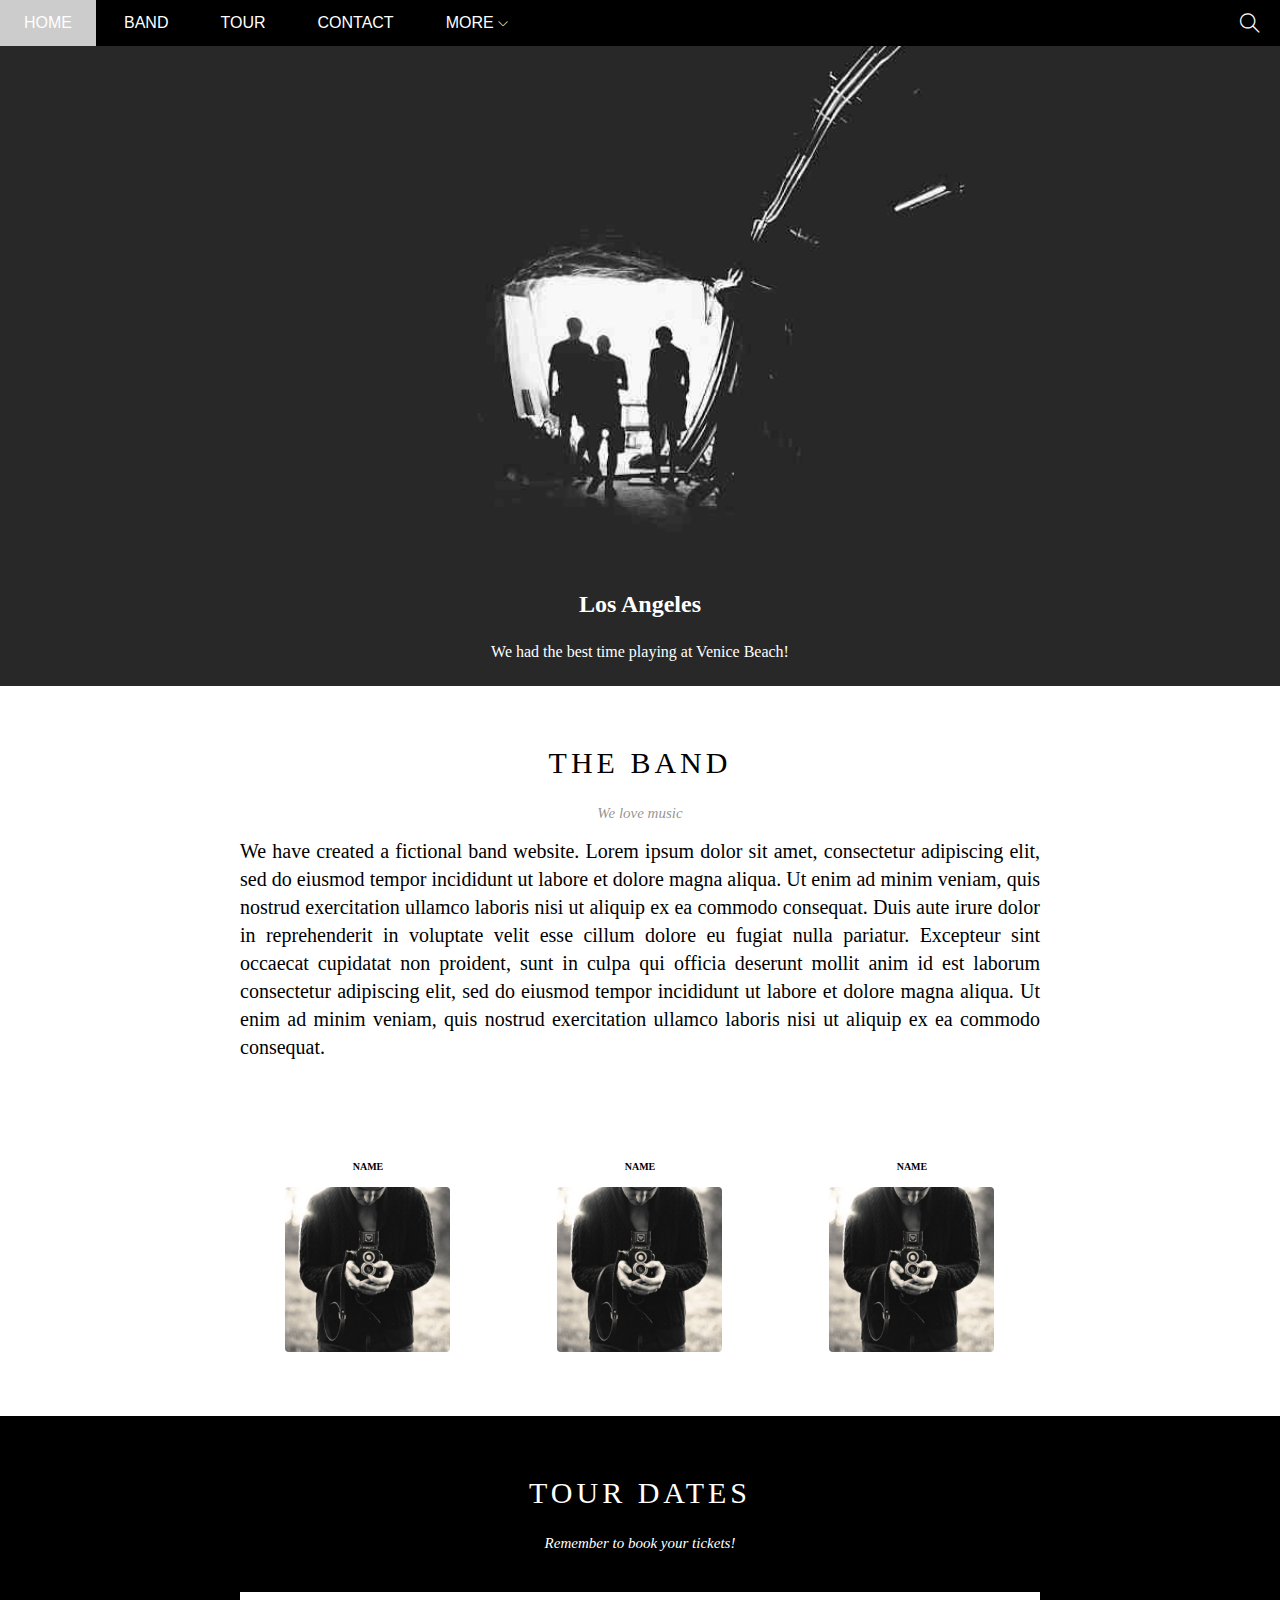
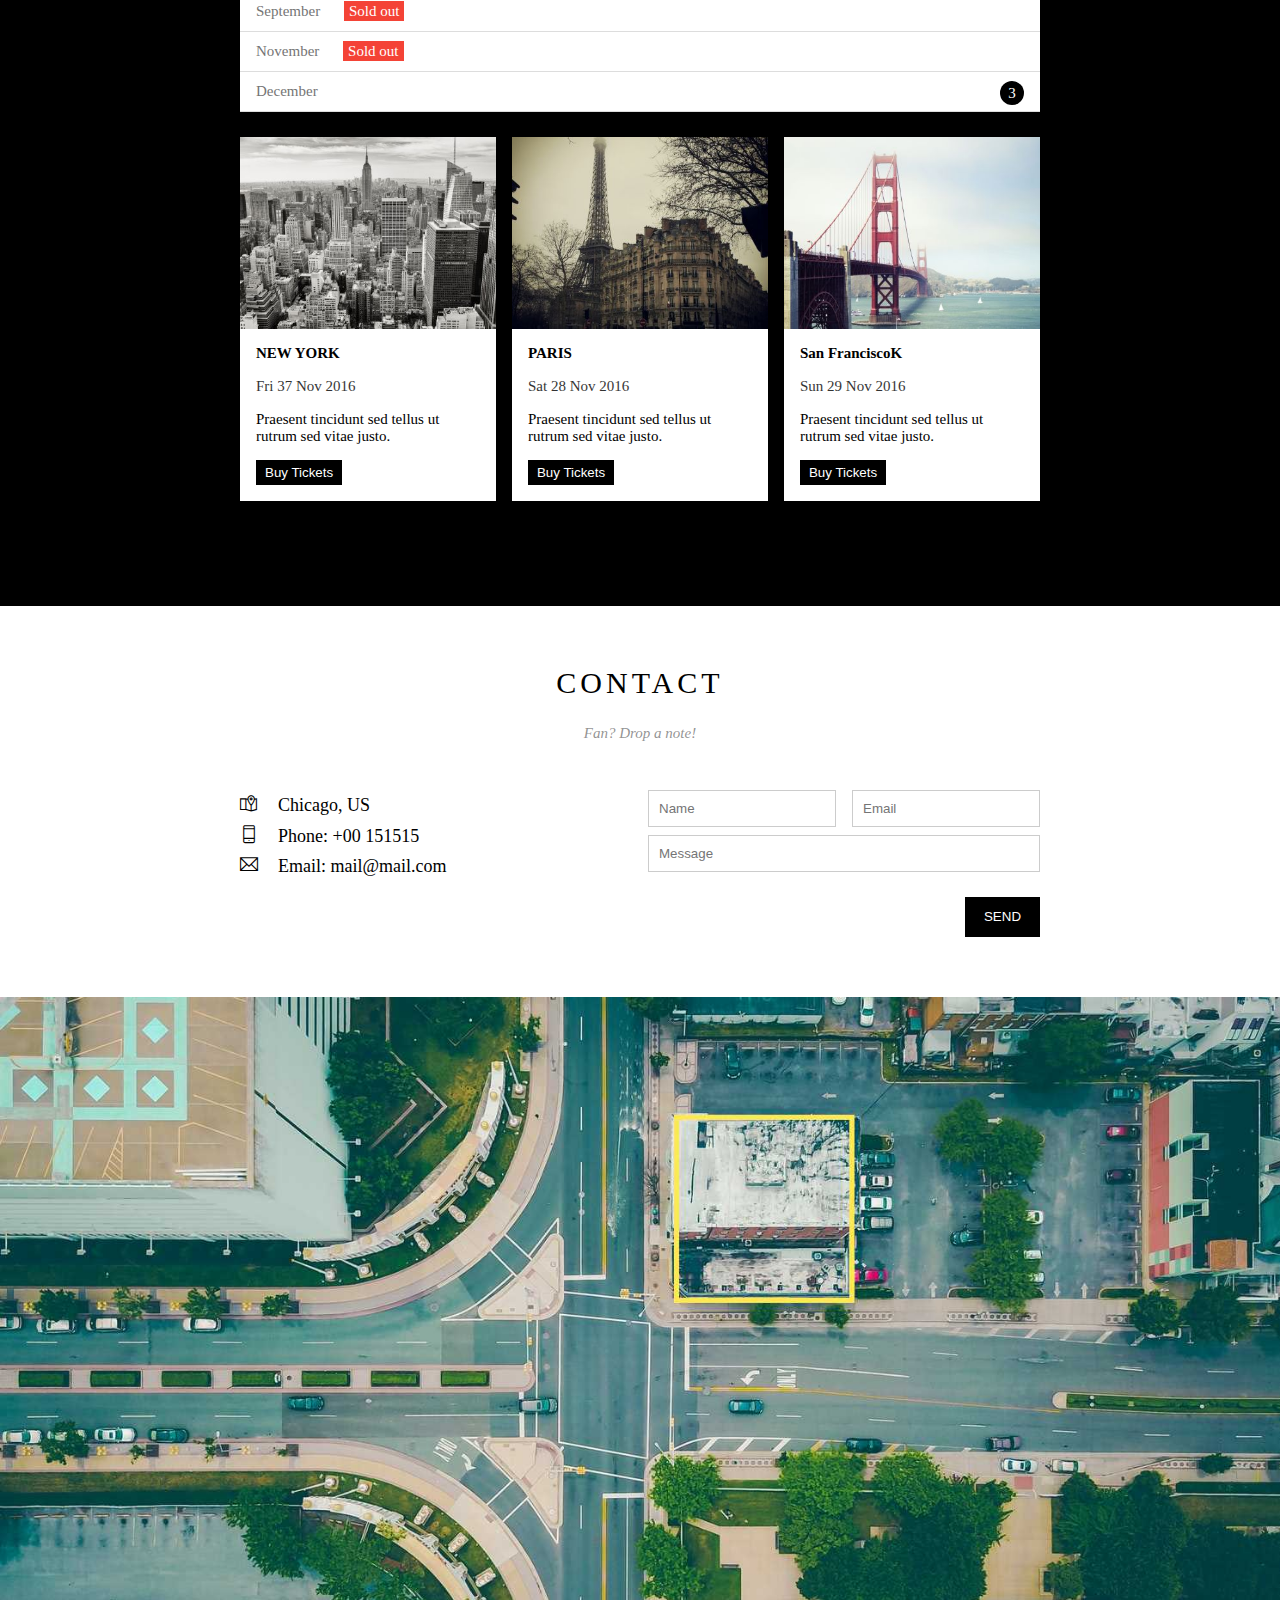
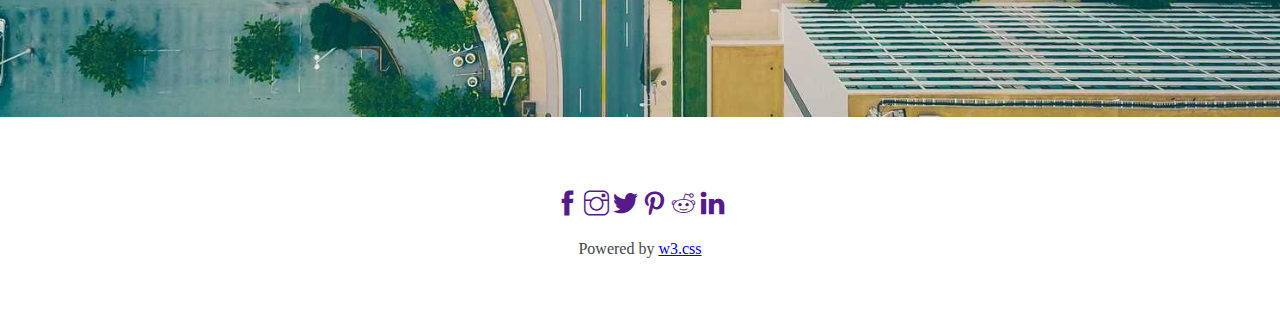
<file: index.html>
<!DOCTYPE html>
<html lang="en">
<head>
    <meta charset="UTF-8">
    <meta http-equiv="X-UA-Compatible" content="IE=edge">
    <meta name="viewport" content="width=device-width, initial-scale=1.0">
    <link rel="stylesheet" href="assets/css/style.css">
    <link rel="stylesheet" href="assets/fonts/themify-icons/themify-icons.css">
    <link rel="icon" href="./assets/img/peach.png" type="image/x-icon" />
    <title>The Band</title>
</head>
<body>
    <div "id=wrapper">
<!----------------------header-----------------------  -->
        <div id="header">
            <!--  begin NAV bar -->
            <ul id="nav">
                <li><a href="#slider">Home</a></li>
                <li><a href="#band">Band</a></li>
                <li><a href="#tour">Tour</a></li>
                <li><a href="#contact">Contact</a></li>
                <li><a href="">
                    More
                    <i class="more-arrow ti-angle-down"></i>


                </a>
                    <ul class="subnav">
                        <li><a href="">Merchandise</a></li>
                        <li><a href="">Extras</a></li>
                        <li><a href="">Media</a></li>
                    </ul>
                </li>
            </ul>
            <!-- End NAV bar -->

            
            <!-- -------------- begin Search button----------------- -->
            <div class="search-button">
                
                <i class=" search-icon ti-search"></i>
            </div>
            
            <!-- -------------- end Search button----------------- -->
        </div>
<!---------------------- SLIDER --------------------------->
        <div id="slider">
            <div class="slider-heading">
                <h2>Los Angeles</h2>
                
                <div class="slider-content">       
                    We had the best time playing at Venice Beach!
                </div>
            </div>

        </div>
<!---------------------- CONTENT ------------------------->
        <div id="content">
            <div id="band" class="content-section">
                <h2 class="content-header">THE BAND</h2>
                <p class="content-subheader">We love music</p>
                <p id="band-content">
                    We have created a fictional band website. Lorem ipsum dolor sit amet, consectetur adipiscing elit, sed do eiusmod tempor incididunt ut labore et dolore magna aliqua. Ut enim ad minim veniam, quis nostrud exercitation ullamco laboris nisi ut aliquip ex ea commodo consequat. Duis aute irure dolor in reprehenderit in voluptate velit esse cillum dolore eu fugiat nulla pariatur. Excepteur sint occaecat cupidatat non proident, sunt in culpa qui officia deserunt mollit anim id est laborum consectetur adipiscing elit, sed do eiusmod tempor incididunt ut labore et dolore magna aliqua. Ut enim ad minim veniam, quis nostrud exercitation ullamco laboris nisi ut aliquip ex ea commodo consequat.
                </p>
                 
                <div class=" team row" >
                    <div class=" col col-3 text-center">
                        <h3 class="member-name">NAME</h3>
                        <img src="./assets/img/bandmember.jpg" alt="photos of menber" class="member-img">
                    
                    
                    </div>
                    
                    <div class="text-center col col-3">
                        <h3 class="member-name">NAME</h3>
                        <img src="./assets/img/bandmember.jpg" alt="photos of menber" class="member-img">
                    
                    </div>
                    
                    <div class="text-center col col-3">
                        <h3 class="member-name">NAME</h3>
                        <img src="./assets/img/bandmember.jpg" alt="photos of menber" class="member-img">
                    </div>
    
                </div>
            </div>
            
            <div class="tour-section">

                <div id="tour" class="content-section">
                    <h2 class="content-header text-white ">TOUR DATES</h2>
                    <p class="content-subheader text-white">Remember to book your tickets!</p>
                    
                    <ul class="book-list">
                        <li class="book-item">September <span class="sold-out">Sold out</span></li>
                       
                        <li class="book-item">November <span class="sold-out">Sold out</span></li>
                        
                        <li class="book-item">December <span class="ticket-numbers">3</span></li>
                    </ul>
                    
                    <div class="tour-location-lists row">   
                        <div class="col col-3">
                            <img src="./assets/img/newyork.jpg" alt="New York" class="place-img"> 
                            <div class="location-detail">
                                <h4 class="location-heading">NEW YORK</h4>
                                <p class="location-time">Fri 37 Nov 2016</p>
                                <p class="location-desc">Praesent tincidunt sed tellus ut rutrum sed vitae justo.</p>
                                <button class="buy js-click">Buy Tickets</button>                     </div>

                        </div>

                        <div class="col col-3">
                            <img src="./assets/img/paris.jpg" alt="Paris" class="place-img"> 
                            <div class="location-detail">
                                <h4 class="location-heading">PARIS</h4>
                                <p class="location-time">Sat 28 Nov 2016</p>
                                <p class="location-desc">Praesent tincidunt sed tellus ut rutrum sed vitae justo.</p>
                                <button class="buy js-click">Buy Tickets</button>                    </div>

                        </div> 

                        <div class="col col-3">
                            <img src="./assets/img/sanfran.jpg" alt="San Francisco" class="place-img"> 
                            <div class="location-detail">
                                <h4 class="location-heading">San FranciscoK</h4>
                                <p class="location-time">Sun 29 Nov 2016</p>
                                <p class="location-desc">Praesent tincidunt sed tellus ut rutrum sed vitae justo.</p>
                                <button class="buy js-click">Buy Tickets</button>
                            </div>

                        </div>
                        <div class="clear"></div>
                    </div>
                </div>     
            </div>
             
            <div id="contact" class="content-section">
                <h2 class="content-header">CONTACT</h2>
                <p class="content-subheader">Fan? Drop a note!</p>
                <div class="row contact-content">
                    <div class="col col-2">
                        <p class="contact-info">
                            <i class="ti-map-alt icon"></i>Chicago, US
                        </p>
                        
                        <p class="contact-info">
                            <i class="ti-mobile icon"></i>Phone: +00 151515
                        </p>
                        
                        <p class="contact-info">
                            <i class="ti-email icon"></i>Email: mail@mail.com
                        </p>
                    </div>
                    
                    <div class="col col-2">
                        <form action="" >
                            <div class="row">
                                <div class="col col-2">
                                    <input type="text" id="name" class="form-control" placeholder="Name" required>
                                </div>
                                
                                <div class="col col-2">
                                    <input type="email" id="email" class="form-control" placeholder="Email">
                                </div>
                            </div>
                            
                            <div class="row">
                                <div class="col col-1">
                                   <input type="text" id="message"  class="form-control" placeholder="Message"> 
                                </div>
                            </div>
    
                            <button class="send-message" type="submit">SEND</button>
                        </form>
                    </div>
                </div>
            </div>  
        </div>
<!----------------------- FOOTER -------------------------->
        <div id="footer">
            <div class="map">
                <img src="./assets/img/map.jpg" alt="map">
            </div>

        <div class="social-links text-center">
            <a href=""><i class="ti-facebook"></i></a>
            <a href=""><i class="ti-instagram"></i></a>
            <a href=""><i class="ti-twitter-alt"></i></a>
            <a href=""><i class="ti-pinterest"></i></a>
            <a href=""><i class="ti-reddit"></i></a>
            <a href=""><i class="ti-linkedin"></i></a> 
        </div>
        <p class="text-center">Powered by <a href="https://www.w3schools.com/w3css/default.asp" target="_blank">w3.css</a></p>

        </div>
<!-- ------------MODEL for tour tickets ------------------->
        <div class="model">
            <div class="model-container">
                
                <i class="ti-close js-close"></i>
                
                <header class="model-header">
                    <i class="ti-bag"></i>
                    Tickets
                </header>
                
                <div class="model-body">
                   
                    <label for="ticket-order-numbers" class="label" >
                        <i class="ti-shopping-cart"></i>
                        Tickets, $15 per person
                    </label>
                    <input type="number" id="ticket-order-numbers" class="input" placeholder="How many?">

                    
                    <label for="email" class="label" >
                        <i class="ti-user"></i>
                        Send To
                    </label>
                    <input type="email" id="email" class="input" placeholder="Enter email">
                    <button type="submit" id="pay-order">                       
                        PAY
                        <i class="ti-check"></i>
                    </button>
                </div>

                <div class="model-footer">
                    <p class="model-help">Need <a href="#" class="help-link">help?</a></p>
                </div>
            </div>
        </div>

    </div>
<!----------------------- SCRIPT ------------------------>
    <script>
        const buyBtns=document.querySelectorAll('.js-click');
        const model=document.querySelector('.model')
        const close=document.querySelector('.js-close')
        function showOrder() {
            model.classList.add('open')
            
        }

        function closeOrder() {
            model.classList.remove('open')
        }

        for(const buyBtn of buyBtns){
            buyBtn.addEventListener('click', showOrder)
        }
        close.addEventListener('click', closeOrder)

    </script>
</body>
</html>
</file>
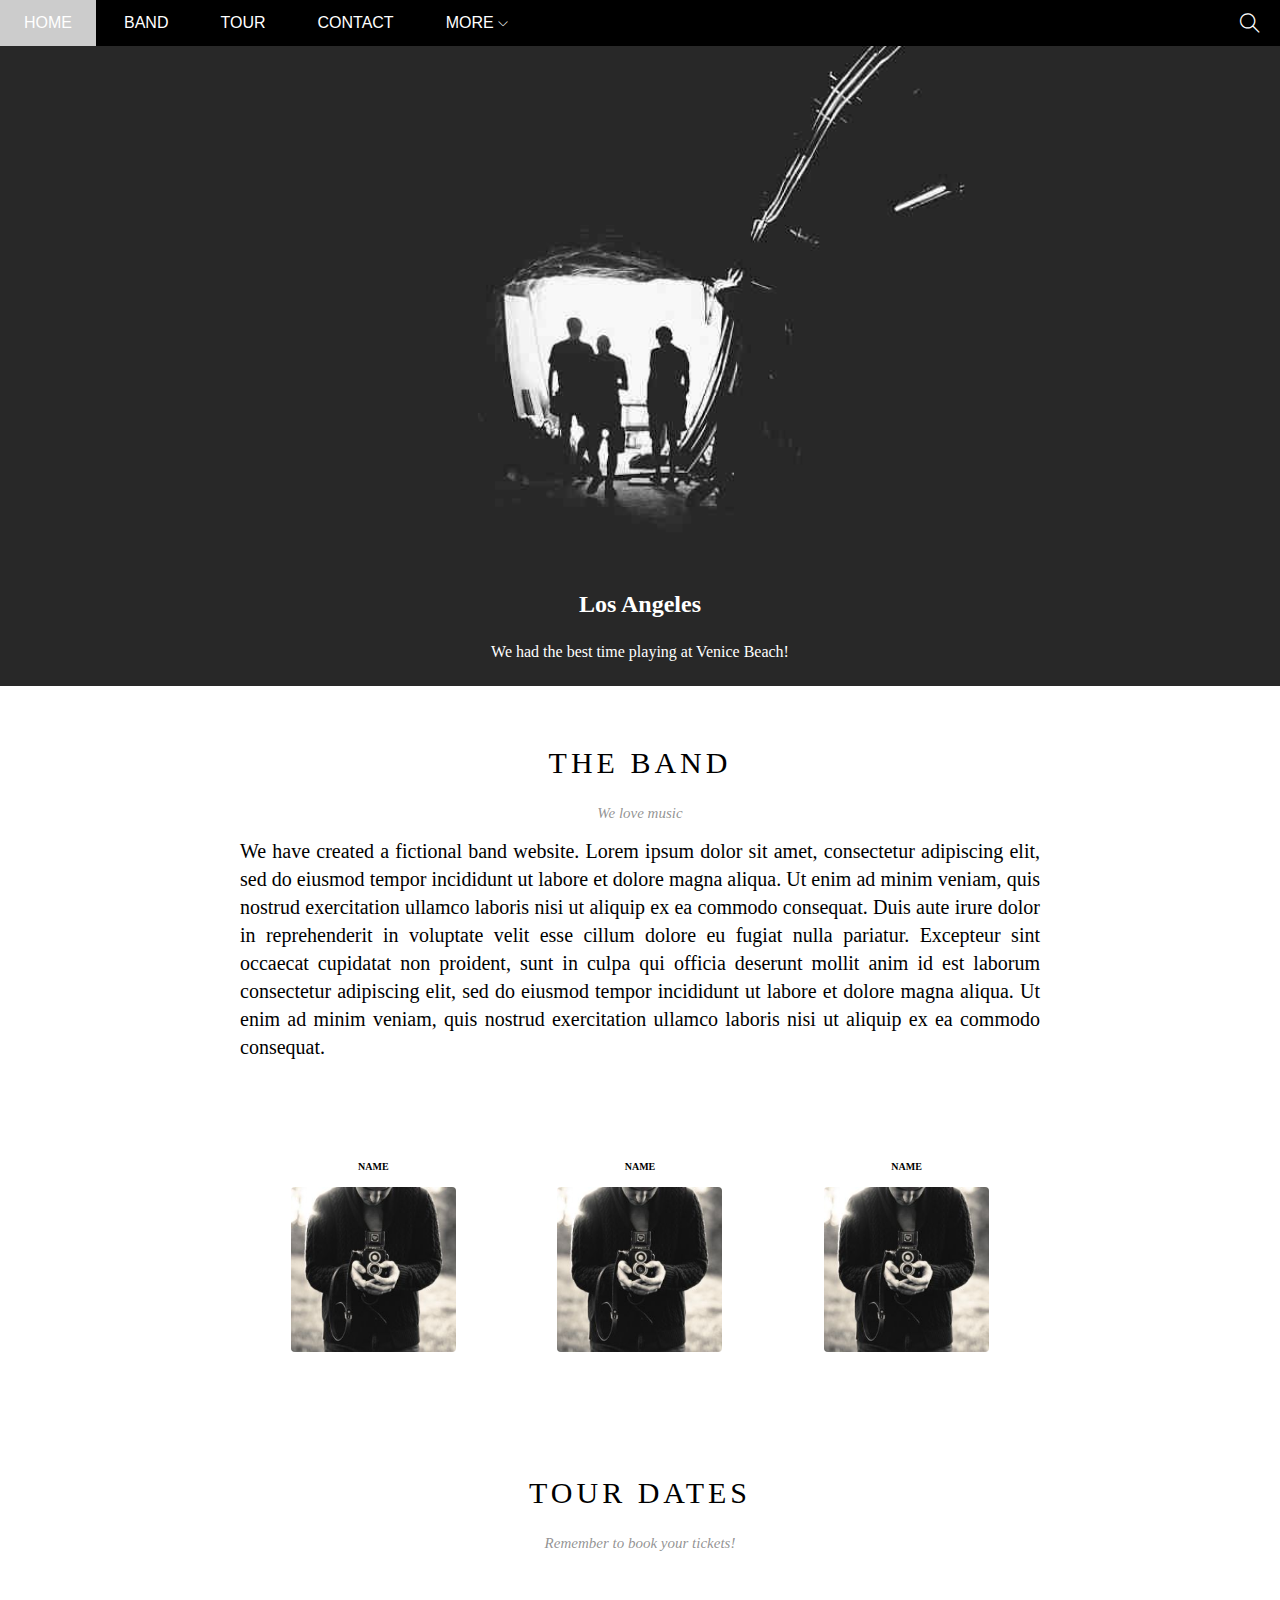
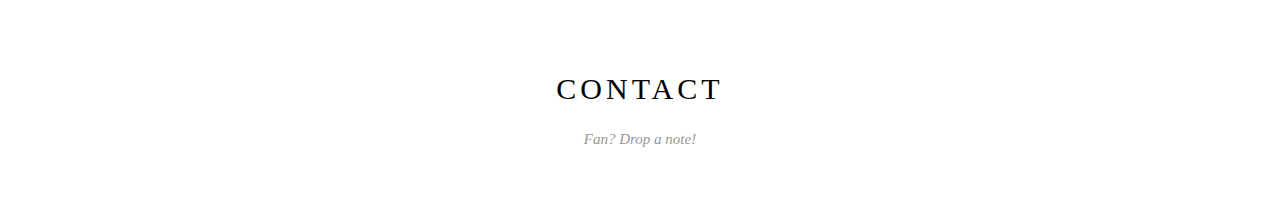
<file: W3_SCHOOL-THE BAND/index.html>
<!DOCTYPE html>
<html lang="en">
<head>
    <meta charset="UTF-8">
    <meta http-equiv="X-UA-Compatible" content="IE=edge">
    <meta name="viewport" content="width=device-width, initial-scale=1.0">
    <link rel="stylesheet" href="assets/css/style.css">
    <link rel="stylesheet" href="assets/fonts/themify-icons/themify-icons.css">
    <title>The Band</title>
</head>
<body>
    <div "id=wrapper">
        <div id="header">
            <!--  begin NAV bar -->
            <ul id="nav">
                <li><a href="">Home</a></li>
                <li><a href="">Band</a></li>
                <li><a href="">Tour</a></li>
                <li><a href="">Contact</a></li>
                <li><a href="">
                    More
                    <i class="more-arrow ti-angle-down"></i>


                </a>
                    <ul class="subnav">
                        <li><a href="">Merchandise</a></li>
                        <li><a href="">Extras</a></li>
                        <li><a href="">Media</a></li>
                    </ul>
                </li>
            </ul>
            <!-- End NAV bar -->

            
            <!-- -------------- begin Search button----------------- -->
            <div class="search-button">
                
                <i class=" search-icon ti-search"></i>
            </div>
            
            <!-- -------------- end Search button----------------- -->
        </div>


        <div id="slider">
            <div class="slider-heading">
                <h2>Los Angeles</h2>
                
                <div class="slider-content">       
                    We had the best time playing at Venice Beach!
                </div>
            </div>

        </div>

        <div id="content">
            <div id="band" class="content-section">
                <h2 class="content-header">THE BAND</h2>
                <p class="content-subheader">We love music</p>
                <p id="band-content">
                    We have created a fictional band website. Lorem ipsum dolor sit amet, consectetur adipiscing elit, sed do eiusmod tempor incididunt ut labore et dolore magna aliqua. Ut enim ad minim veniam, quis nostrud exercitation ullamco laboris nisi ut aliquip ex ea commodo consequat. Duis aute irure dolor in reprehenderit in voluptate velit esse cillum dolore eu fugiat nulla pariatur. Excepteur sint occaecat cupidatat non proident, sunt in culpa qui officia deserunt mollit anim id est laborum consectetur adipiscing elit, sed do eiusmod tempor incididunt ut labore et dolore magna aliqua. Ut enim ad minim veniam, quis nostrud exercitation ullamco laboris nisi ut aliquip ex ea commodo consequat.
                </p>
                
                <div class="team">
                    <div class="member">
                        <h3 class="member-name">NAME</h3>
                        <img src="/assets/img/bandmember.jpg" alt="photos of menber" class="member-img">
                    
                    
                    </div><div class="member">
                        <h3 class="member-name">NAME</h3>
                        <img src="/assets/img/bandmember.jpg" alt="photos of menber" class="member-img">
                    
                    
                    </div><div class="member">
                        <h3 class="member-name">NAME</h3>
                        <img src="/assets/img/bandmember.jpg" alt="photos of menber" class="member-img">
                    </div>
                </div>
            </div>
            
            
            <div id="tour" class="content-section">
                <h2 class="content-header">TOUR DATES</h2>
                <p class="content-subheader">Remember to book your tickets!</p>
                
                
            </div>           
             
            
            <div id="contact" class="content-section">
                <h2 class="content-header">CONTACT</h2>
                <p class="content-subheader">Fan? Drop a note!</p>
                
            </div>
            
        </div>

        <div id="footer">

        </div>


    </div>
    
</body>
</html>
</file>
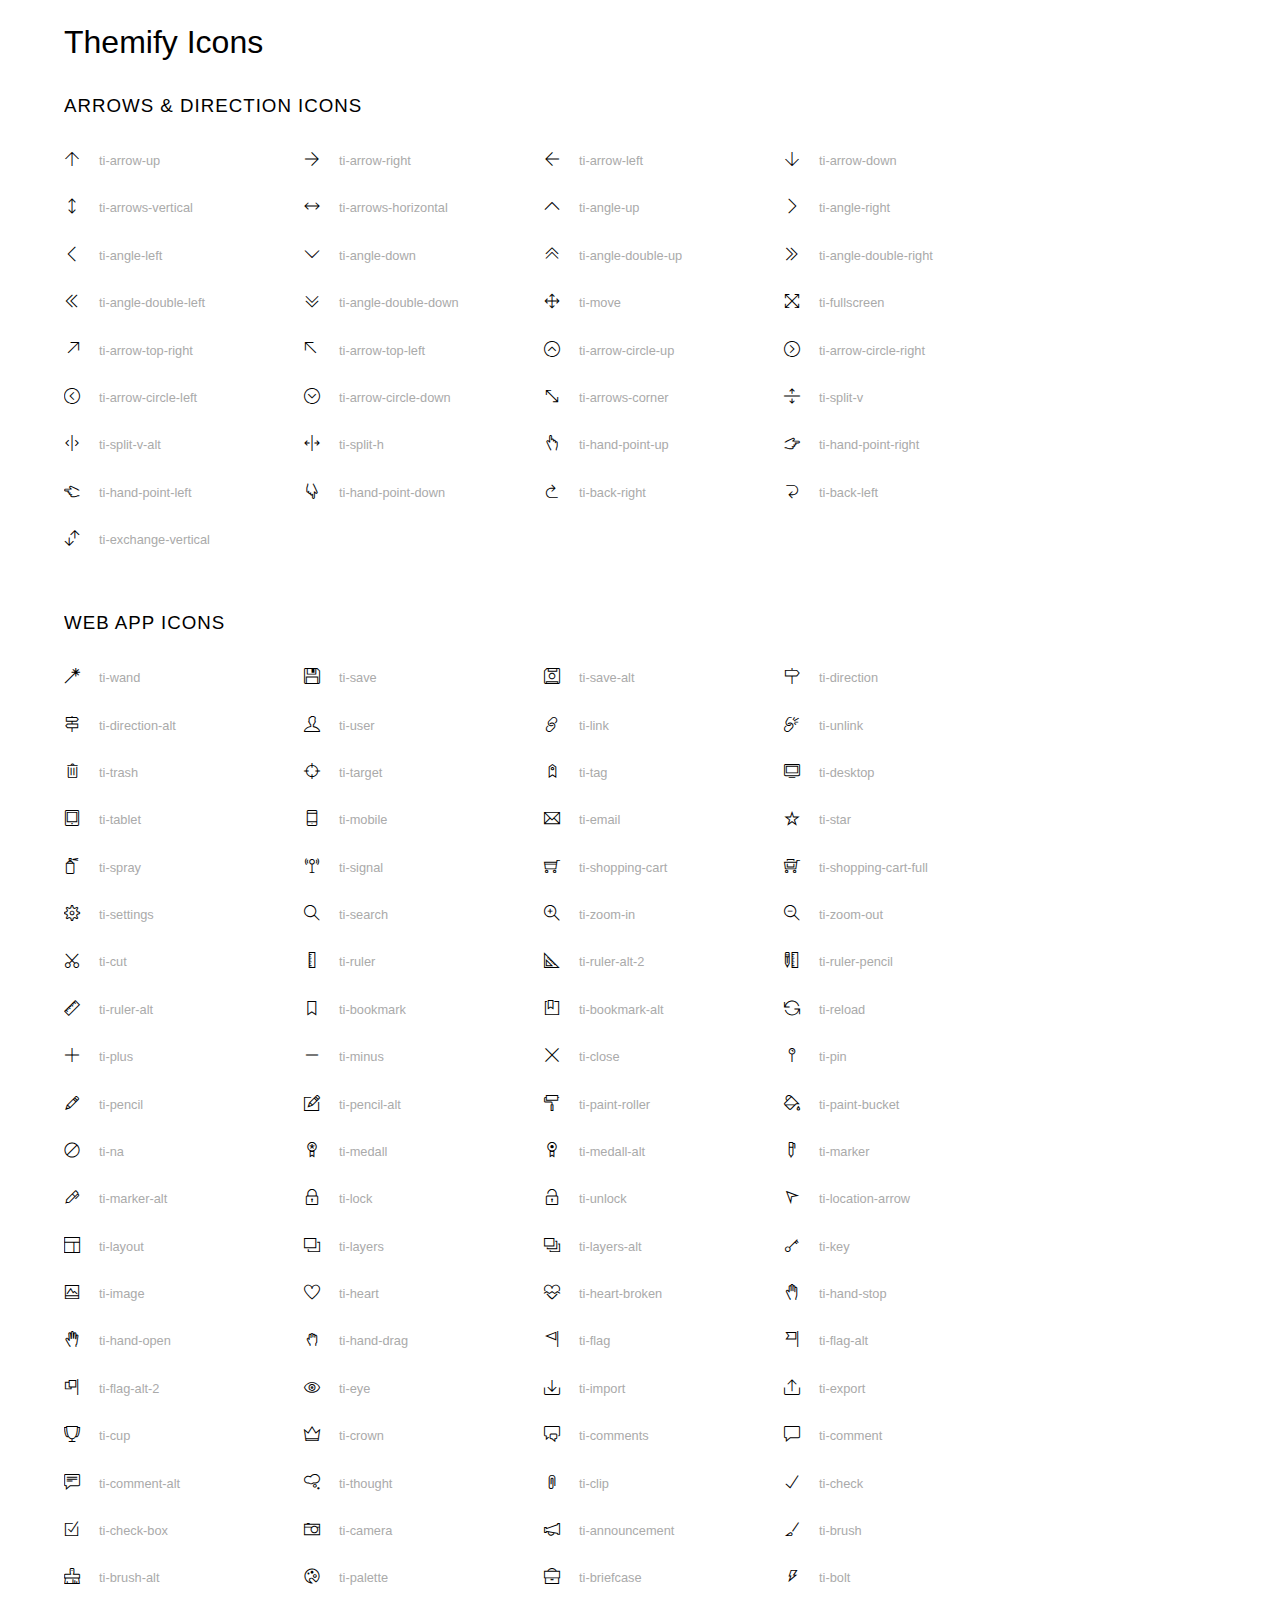
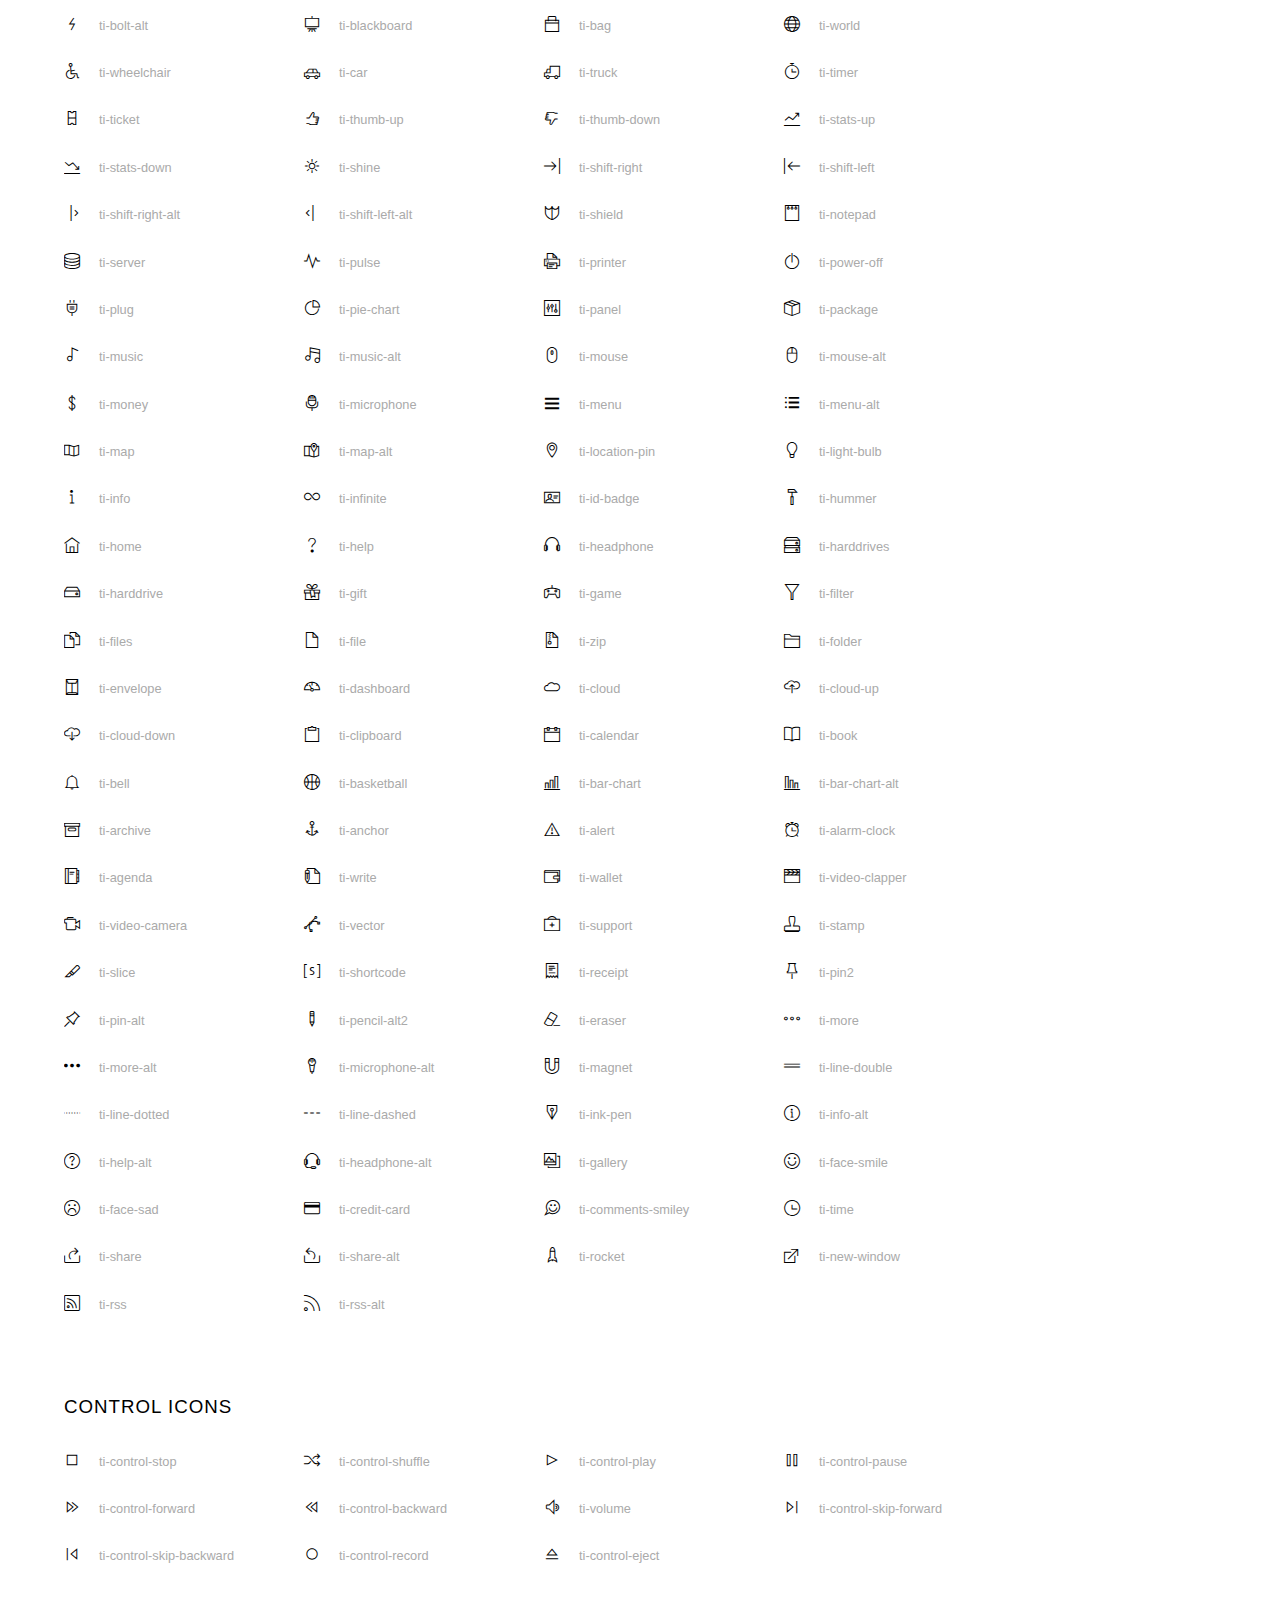
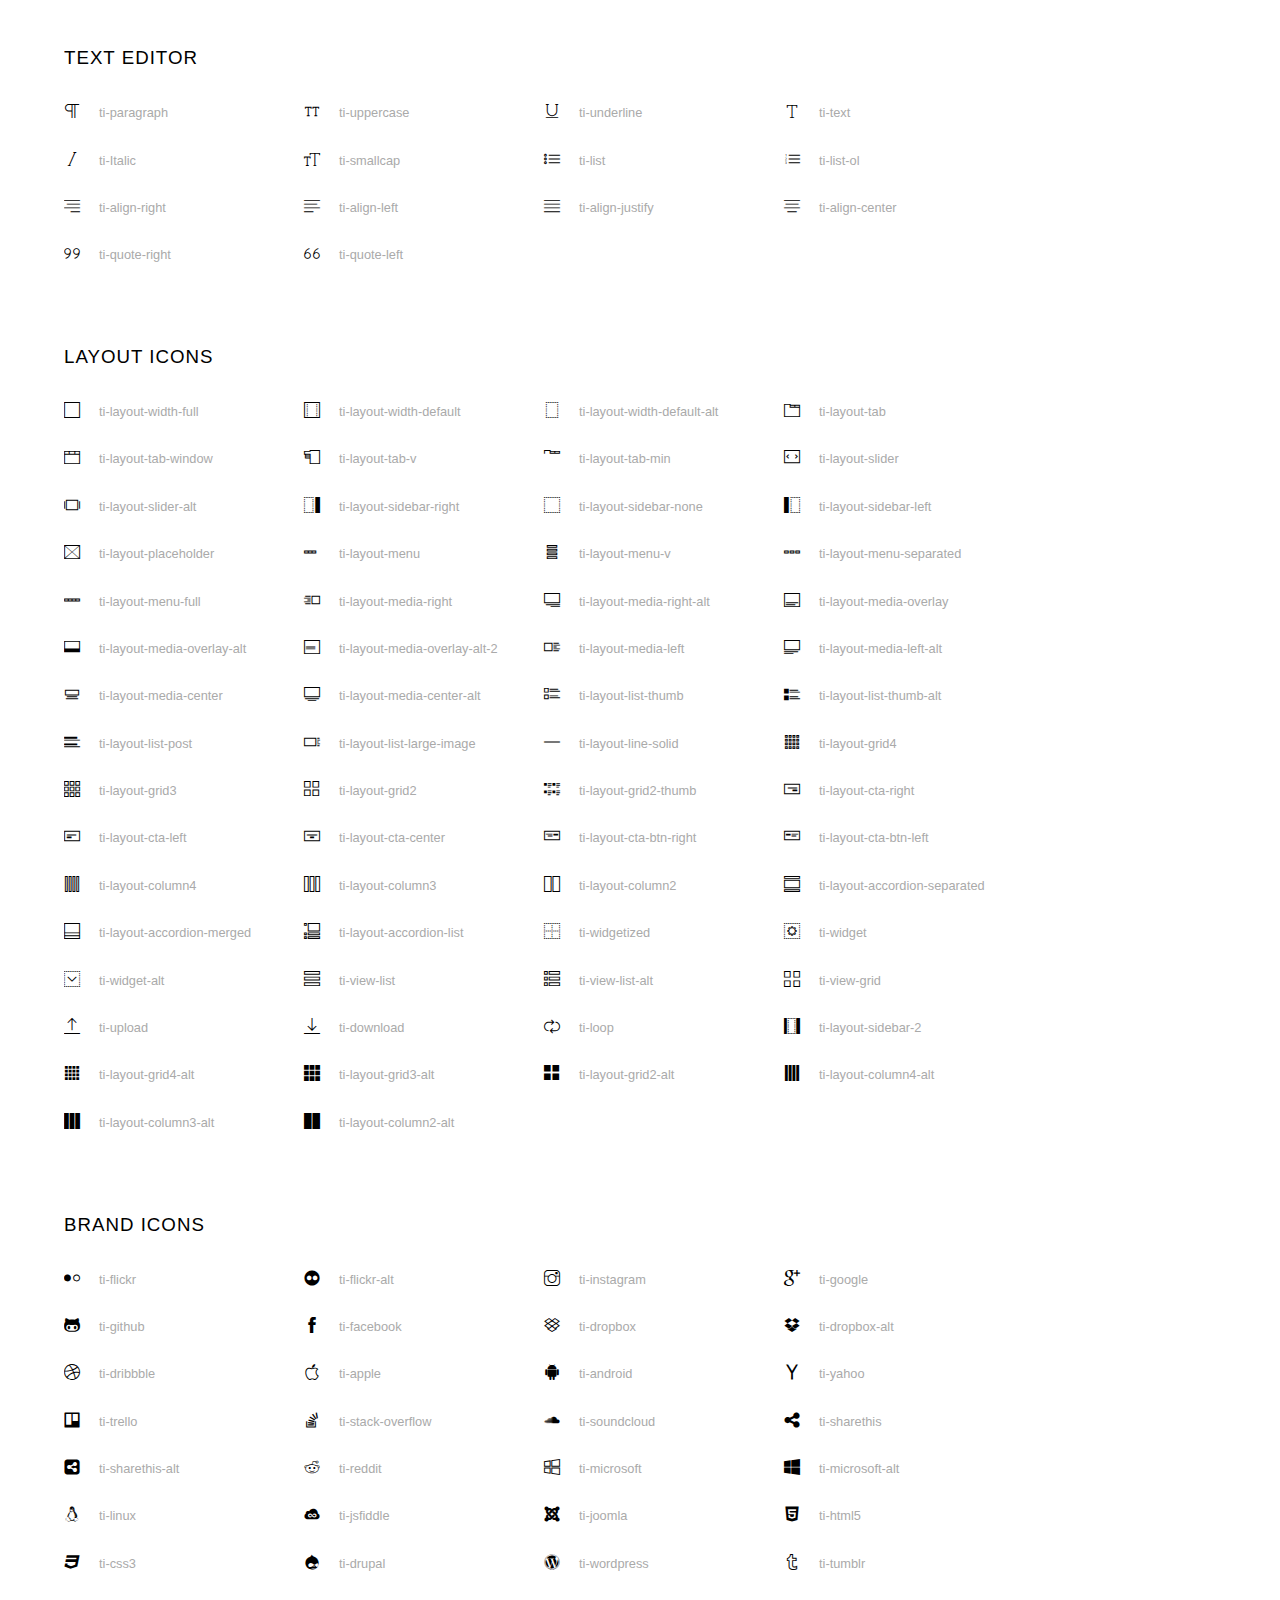
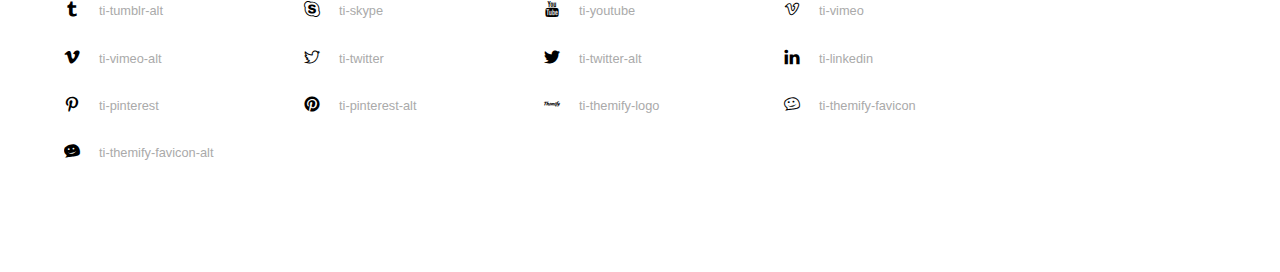
<file: assets/fonts/themify-icons/index.html>
<!doctype html>
<html>
<head>
	<meta charset="utf-8">
	<title>Themify Icon Font</title>
	<meta name="viewport" content="width=device-width">
	<link rel="stylesheet" href="demo-files/demo.css">
	<link rel="stylesheet" href="themify-icons.css">
	<!--[if lt IE 8]><!-->
	<link rel="stylesheet" href="ie7/ie7.css">
	<!--<![endif]-->
</head>
<body>
	<h1>Themify Icons</h1>

	<div class="icon-section">

		<div class="icon-section">
			<h3>Arrows &amp; Direction Icons </h3>

			<div class="icon-container">
				<span class="ti-arrow-up"></span><span class="icon-name"> ti-arrow-up</span>
			</div>
			<div class="icon-container">
				<span class="ti-arrow-right"></span><span class="icon-name"> ti-arrow-right</span>
			</div>
			<div class="icon-container">
				<span class="ti-arrow-left"></span><span class="icon-name"> ti-arrow-left</span>
			</div>
			<div class="icon-container">
				<span class="ti-arrow-down"></span><span class="icon-name"> ti-arrow-down</span>
			</div>
			<div class="icon-container">
				<span class="ti-arrows-vertical"></span><span class="icon-name"> ti-arrows-vertical</span>
			</div>
			<div class="icon-container">
				<span class="ti-arrows-horizontal"></span><span class="icon-name"> ti-arrows-horizontal</span>
			</div>
			<div class="icon-container">
				<span class="ti-angle-up"></span><span class="icon-name"> ti-angle-up</span>
			</div>
			<div class="icon-container">
				<span class="ti-angle-right"></span><span class="icon-name"> ti-angle-right</span>
			</div>
			<div class="icon-container">
				<span class="ti-angle-left"></span><span class="icon-name"> ti-angle-left</span>
			</div>
			<div class="icon-container">
				<span class="ti-angle-down"></span><span class="icon-name"> ti-angle-down</span>
			</div>	
			<div class="icon-container">
				<span class="ti-angle-double-up"></span><span class="icon-name"> ti-angle-double-up</span>
			</div>
			<div class="icon-container">
				<span class="ti-angle-double-right"></span><span class="icon-name"> ti-angle-double-right</span>
			</div>
			<div class="icon-container">
				<span class="ti-angle-double-left"></span><span class="icon-name"> ti-angle-double-left</span>
			</div>
			<div class="icon-container">
				<span class="ti-angle-double-down"></span><span class="icon-name"> ti-angle-double-down</span>
			</div>					
			<div class="icon-container">
				<span class="ti-move"></span><span class="icon-name"> ti-move</span>
			</div>
			<div class="icon-container">
				<span class="ti-fullscreen"></span><span class="icon-name"> ti-fullscreen</span>
			</div>
			<div class="icon-container">
				<span class="ti-arrow-top-right"></span><span class="icon-name"> ti-arrow-top-right</span>
			</div>
			<div class="icon-container">
				<span class="ti-arrow-top-left"></span><span class="icon-name"> ti-arrow-top-left</span>
			</div>
			<div class="icon-container">
				<span class="ti-arrow-circle-up"></span><span class="icon-name"> ti-arrow-circle-up</span>
			</div>
			<div class="icon-container">
				<span class="ti-arrow-circle-right"></span><span class="icon-name"> ti-arrow-circle-right</span>
			</div>
			<div class="icon-container">
				<span class="ti-arrow-circle-left"></span><span class="icon-name"> ti-arrow-circle-left</span>
			</div>
			<div class="icon-container">
				<span class="ti-arrow-circle-down"></span><span class="icon-name"> ti-arrow-circle-down</span>
			</div>
			<div class="icon-container">
				<span class="ti-arrows-corner"></span><span class="icon-name"> ti-arrows-corner</span>
			</div>
			<div class="icon-container">
				<span class="ti-split-v"></span><span class="icon-name"> ti-split-v</span>
			</div>

			<div class="icon-container">
				<span class="ti-split-v-alt"></span><span class="icon-name"> ti-split-v-alt</span>
			</div>
			<div class="icon-container">
				<span class="ti-split-h"></span><span class="icon-name"> ti-split-h</span>
			</div>
			<div class="icon-container">
				<span class="ti-hand-point-up"></span><span class="icon-name"> ti-hand-point-up</span>
			</div>
			<div class="icon-container">
				<span class="ti-hand-point-right"></span><span class="icon-name"> ti-hand-point-right</span>
			</div>
			<div class="icon-container">
				<span class="ti-hand-point-left"></span><span class="icon-name"> ti-hand-point-left</span>
			</div>
			<div class="icon-container">
				<span class="ti-hand-point-down"></span><span class="icon-name"> ti-hand-point-down</span>
			</div>
			<div class="icon-container">
				<span class="ti-back-right"></span><span class="icon-name"> ti-back-right</span>
			</div>
			<div class="icon-container">
				<span class="ti-back-left"></span><span class="icon-name"> ti-back-left</span>
			</div>
			<div class="icon-container">
				<span class="ti-exchange-vertical"></span><span class="icon-name"> ti-exchange-vertical</span>
			</div>

		</div> <!-- Arrows Icons -->



		<h3>Web App Icons</h3>
		
		<div class="icon-section">

			<div class="icon-container">
				<span class="ti-wand"></span><span class="icon-name"> ti-wand</span>
			</div>
			<div class="icon-container">
				<span class="ti-save"></span><span class="icon-name"> ti-save</span>
			</div>
			<div class="icon-container">
				<span class="ti-save-alt"></span><span class="icon-name"> ti-save-alt</span>
			</div>

			<div class="icon-container">
				<span class="ti-direction"></span><span class="icon-name"> ti-direction</span>
			</div>
			<div class="icon-container">
				<span class="ti-direction-alt"></span><span class="icon-name"> ti-direction-alt</span>
			</div>
			<div class="icon-container">
				<span class="ti-user"></span><span class="icon-name"> ti-user</span>
			</div>
			<div class="icon-container">
				<span class="ti-link"></span><span class="icon-name"> ti-link</span>
			</div>
			<div class="icon-container">
				<span class="ti-unlink"></span><span class="icon-name"> ti-unlink</span>
			</div>
			<div class="icon-container">
				<span class="ti-trash"></span><span class="icon-name"> ti-trash</span>
			</div>
			<div class="icon-container">
				<span class="ti-target"></span><span class="icon-name"> ti-target</span>
			</div>
			<div class="icon-container">
				<span class="ti-tag"></span><span class="icon-name"> ti-tag</span>
			</div>
			<div class="icon-container">
				<span class="ti-desktop"></span><span class="icon-name"> ti-desktop</span>
			</div>
			<div class="icon-container">
				<span class="ti-tablet"></span><span class="icon-name"> ti-tablet</span>
			</div>
			<div class="icon-container">
				<span class="ti-mobile"></span><span class="icon-name"> ti-mobile</span>
			</div>
			<div class="icon-container">
				<span class="ti-email"></span><span class="icon-name"> ti-email</span>
			</div>	
			<div class="icon-container">
				<span class="ti-star"></span><span class="icon-name"> ti-star</span>
			</div>
			<div class="icon-container">
				<span class="ti-spray"></span><span class="icon-name"> ti-spray</span>
			</div>
			<div class="icon-container">
				<span class="ti-signal"></span><span class="icon-name"> ti-signal</span>
			</div>
			<div class="icon-container">
				<span class="ti-shopping-cart"></span><span class="icon-name"> ti-shopping-cart</span>
			</div>
			<div class="icon-container">
				<span class="ti-shopping-cart-full"></span><span class="icon-name"> ti-shopping-cart-full</span>
			</div>
			<div class="icon-container">
				<span class="ti-settings"></span><span class="icon-name"> ti-settings</span>
			</div>
			<div class="icon-container">
				<span class="ti-search"></span><span class="icon-name"> ti-search</span>
			</div>
			<div class="icon-container">
				<span class="ti-zoom-in"></span><span class="icon-name"> ti-zoom-in</span>
			</div>
			<div class="icon-container">
				<span class="ti-zoom-out"></span><span class="icon-name"> ti-zoom-out</span>
			</div>
			<div class="icon-container">
				<span class="ti-cut"></span><span class="icon-name"> ti-cut</span>
			</div>
			<div class="icon-container">
				<span class="ti-ruler"></span><span class="icon-name"> ti-ruler</span>
			</div>
			<div class="icon-container">
				<span class="ti-ruler-alt-2"></span><span class="icon-name"> ti-ruler-alt-2</span>
			</div>			
			<div class="icon-container">
				<span class="ti-ruler-pencil"></span><span class="icon-name"> ti-ruler-pencil</span>
			</div>
			<div class="icon-container">
				<span class="ti-ruler-alt"></span><span class="icon-name"> ti-ruler-alt</span>
			</div>
			<div class="icon-container">
				<span class="ti-bookmark"></span><span class="icon-name"> ti-bookmark</span>
			</div>
			<div class="icon-container">
				<span class="ti-bookmark-alt"></span><span class="icon-name"> ti-bookmark-alt</span>
			</div>
			<div class="icon-container">
				<span class="ti-reload"></span><span class="icon-name"> ti-reload</span>
			</div>
			<div class="icon-container">
				<span class="ti-plus"></span><span class="icon-name"> ti-plus</span>
			</div>
			<div class="icon-container">
				<span class="ti-minus"></span><span class="icon-name"> ti-minus</span>
			</div>
			<div class="icon-container">
				<span class="ti-close"></span><span class="icon-name"> ti-close</span>
			</div>			
			<div class="icon-container">
				<span class="ti-pin"></span><span class="icon-name"> ti-pin</span>
			</div>
			<div class="icon-container">
				<span class="ti-pencil"></span><span class="icon-name"> ti-pencil</span>
			</div>
					
		  	<div class="icon-container">
				<span class="ti-pencil-alt"></span><span class="icon-name"> ti-pencil-alt</span>
			</div>
			<div class="icon-container">
				<span class="ti-paint-roller"></span><span class="icon-name"> ti-paint-roller</span>
			</div>
			<div class="icon-container">
				<span class="ti-paint-bucket"></span><span class="icon-name"> ti-paint-bucket</span>
			</div>
			<div class="icon-container">
				<span class="ti-na"></span><span class="icon-name"> ti-na</span>
			</div>
			<div class="icon-container">
				<span class="ti-medall"></span><span class="icon-name"> ti-medall</span>
			</div>
			<div class="icon-container">
				<span class="ti-medall-alt"></span><span class="icon-name"> ti-medall-alt</span>
			</div>
			<div class="icon-container">
				<span class="ti-marker"></span><span class="icon-name"> ti-marker</span>
			</div>
			<div class="icon-container">
				<span class="ti-marker-alt"></span><span class="icon-name"> ti-marker-alt</span>
			</div>

			<div class="icon-container">
				<span class="ti-lock"></span><span class="icon-name"> ti-lock</span>
			</div>
			<div class="icon-container">
				<span class="ti-unlock"></span><span class="icon-name"> ti-unlock</span>
			</div>
			<div class="icon-container">
				<span class="ti-location-arrow"></span><span class="icon-name"> ti-location-arrow</span>
			</div>
			<div class="icon-container">
				<span class="ti-layout"></span><span class="icon-name"> ti-layout</span>
			</div>
			<div class="icon-container">
				<span class="ti-layers"></span><span class="icon-name"> ti-layers</span>
			</div>
			<div class="icon-container">
				<span class="ti-layers-alt"></span><span class="icon-name"> ti-layers-alt</span>
			</div>
			<div class="icon-container">
				<span class="ti-key"></span><span class="icon-name"> ti-key</span>
			</div>
			<div class="icon-container">
				<span class="ti-image"></span><span class="icon-name"> ti-image</span>
			</div>
			<div class="icon-container">
				<span class="ti-heart"></span><span class="icon-name"> ti-heart</span>
			</div>
			<div class="icon-container">
				<span class="ti-heart-broken"></span><span class="icon-name"> ti-heart-broken</span>
			</div>
			<div class="icon-container">
				<span class="ti-hand-stop"></span><span class="icon-name"> ti-hand-stop</span>
			</div>
			<div class="icon-container">
				<span class="ti-hand-open"></span><span class="icon-name"> ti-hand-open</span>
			</div>
			<div class="icon-container">
				<span class="ti-hand-drag"></span><span class="icon-name"> ti-hand-drag</span>
			</div>
			<div class="icon-container">
				<span class="ti-flag"></span><span class="icon-name"> ti-flag</span>
			</div>
			<div class="icon-container">
				<span class="ti-flag-alt"></span><span class="icon-name"> ti-flag-alt</span>
			</div>
			<div class="icon-container">
				<span class="ti-flag-alt-2"></span><span class="icon-name"> ti-flag-alt-2</span>
			</div>
			<div class="icon-container">
				<span class="ti-eye"></span><span class="icon-name"> ti-eye</span>
			</div>
			<div class="icon-container">
				<span class="ti-import"></span><span class="icon-name"> ti-import</span>
			</div>			
			<div class="icon-container">
				<span class="ti-export"></span><span class="icon-name"> ti-export</span>
			</div>
			<div class="icon-container">
				<span class="ti-cup"></span><span class="icon-name"> ti-cup</span>
			</div>
			<div class="icon-container">
				<span class="ti-crown"></span><span class="icon-name"> ti-crown</span>
			</div>
			<div class="icon-container">
				<span class="ti-comments"></span><span class="icon-name"> ti-comments</span>
			</div>
			<div class="icon-container">
				<span class="ti-comment"></span><span class="icon-name"> ti-comment</span>
			</div>
			<div class="icon-container">
				<span class="ti-comment-alt"></span><span class="icon-name"> ti-comment-alt</span>
			</div>
			<div class="icon-container">
				<span class="ti-thought"></span><span class="icon-name"> ti-thought</span>
			</div>			
			<div class="icon-container">
				<span class="ti-clip"></span><span class="icon-name"> ti-clip</span>
			</div>

			<div class="icon-container">
				<span class="ti-check"></span><span class="icon-name"> ti-check</span>
			</div>
			<div class="icon-container">
				<span class="ti-check-box"></span><span class="icon-name"> ti-check-box</span>
			</div>
			<div class="icon-container">
				<span class="ti-camera"></span><span class="icon-name"> ti-camera</span>
			</div>
			<div class="icon-container">
				<span class="ti-announcement"></span><span class="icon-name"> ti-announcement</span>
			</div>
			<div class="icon-container">
				<span class="ti-brush"></span><span class="icon-name"> ti-brush</span>
			</div>
			<div class="icon-container">
				<span class="ti-brush-alt"></span><span class="icon-name"> ti-brush-alt</span>
			</div>
			<div class="icon-container">
				<span class="ti-palette"></span><span class="icon-name"> ti-palette</span>
			</div>			
			<div class="icon-container">
				<span class="ti-briefcase"></span><span class="icon-name"> ti-briefcase</span>
			</div>
			<div class="icon-container">
				<span class="ti-bolt"></span><span class="icon-name"> ti-bolt</span>
			</div>
			<div class="icon-container">
				<span class="ti-bolt-alt"></span><span class="icon-name"> ti-bolt-alt</span>
			</div>
			<div class="icon-container">
				<span class="ti-blackboard"></span><span class="icon-name"> ti-blackboard</span>
			</div>
			<div class="icon-container">
				<span class="ti-bag"></span><span class="icon-name"> ti-bag</span>
			</div>
			<div class="icon-container">
				<span class="ti-world"></span><span class="icon-name"> ti-world</span>
			</div>
			<div class="icon-container">
				<span class="ti-wheelchair"></span><span class="icon-name"> ti-wheelchair</span>
			</div>
			<div class="icon-container">
				<span class="ti-car"></span><span class="icon-name"> ti-car</span>
			</div>
			<div class="icon-container">
				<span class="ti-truck"></span><span class="icon-name"> ti-truck</span>
			</div>
			<div class="icon-container">
				<span class="ti-timer"></span><span class="icon-name"> ti-timer</span>
			</div>
			<div class="icon-container">
				<span class="ti-ticket"></span><span class="icon-name"> ti-ticket</span>
			</div>
			<div class="icon-container">
				<span class="ti-thumb-up"></span><span class="icon-name"> ti-thumb-up</span>
			</div>
			<div class="icon-container">
				<span class="ti-thumb-down"></span><span class="icon-name"> ti-thumb-down</span>
			</div>

			<div class="icon-container">
				<span class="ti-stats-up"></span><span class="icon-name"> ti-stats-up</span>
			</div>
			<div class="icon-container">
				<span class="ti-stats-down"></span><span class="icon-name"> ti-stats-down</span>
			</div>
			<div class="icon-container">
				<span class="ti-shine"></span><span class="icon-name"> ti-shine</span>
			</div>
			<div class="icon-container">
				<span class="ti-shift-right"></span><span class="icon-name"> ti-shift-right</span>
			</div>
			<div class="icon-container">
				<span class="ti-shift-left"></span><span class="icon-name"> ti-shift-left</span>
			</div>

			<div class="icon-container">
				<span class="ti-shift-right-alt"></span><span class="icon-name"> ti-shift-right-alt</span>
			</div>
			<div class="icon-container">
				<span class="ti-shift-left-alt"></span><span class="icon-name"> ti-shift-left-alt</span>
			</div>
			<div class="icon-container">
				<span class="ti-shield"></span><span class="icon-name"> ti-shield</span>
			</div>
			<div class="icon-container">
				<span class="ti-notepad"></span><span class="icon-name"> ti-notepad</span>
			</div>
			<div class="icon-container">
				<span class="ti-server"></span><span class="icon-name"> ti-server</span>
			</div>

			<div class="icon-container">
				<span class="ti-pulse"></span><span class="icon-name"> ti-pulse</span>
			</div>
			<div class="icon-container">
				<span class="ti-printer"></span><span class="icon-name"> ti-printer</span>
			</div>
			<div class="icon-container">
				<span class="ti-power-off"></span><span class="icon-name"> ti-power-off</span>
			</div>
			<div class="icon-container">
				<span class="ti-plug"></span><span class="icon-name"> ti-plug</span>
			</div>
			<div class="icon-container">
				<span class="ti-pie-chart"></span><span class="icon-name"> ti-pie-chart</span>
			</div>

			<div class="icon-container">
				<span class="ti-panel"></span><span class="icon-name"> ti-panel</span>
			</div>
			<div class="icon-container">
				<span class="ti-package"></span><span class="icon-name"> ti-package</span>
			</div>
			<div class="icon-container">
				<span class="ti-music"></span><span class="icon-name"> ti-music</span>
			</div>
			<div class="icon-container">
				<span class="ti-music-alt"></span><span class="icon-name"> ti-music-alt</span>
			</div>
			<div class="icon-container">
				<span class="ti-mouse"></span><span class="icon-name"> ti-mouse</span>
			</div>
			<div class="icon-container">
				<span class="ti-mouse-alt"></span><span class="icon-name"> ti-mouse-alt</span>
			</div>
			<div class="icon-container">
				<span class="ti-money"></span><span class="icon-name"> ti-money</span>
			</div>
			<div class="icon-container">
				<span class="ti-microphone"></span><span class="icon-name"> ti-microphone</span>
			</div>
			<div class="icon-container">
				<span class="ti-menu"></span><span class="icon-name"> ti-menu</span>
			</div>
			<div class="icon-container">
				<span class="ti-menu-alt"></span><span class="icon-name"> ti-menu-alt</span>
			</div>
			<div class="icon-container">
				<span class="ti-map"></span><span class="icon-name"> ti-map</span>
			</div>
			<div class="icon-container">
				<span class="ti-map-alt"></span><span class="icon-name"> ti-map-alt</span>
			</div>

			<div class="icon-container">
				<span class="ti-location-pin"></span><span class="icon-name"> ti-location-pin</span>
			</div>

			<div class="icon-container">
				<span class="ti-light-bulb"></span><span class="icon-name"> ti-light-bulb</span>
			</div>
			<div class="icon-container">
				<span class="ti-info"></span><span class="icon-name"> ti-info</span>
			</div>
			<div class="icon-container">
				<span class="ti-infinite"></span><span class="icon-name"> ti-infinite</span>
			</div>
			<div class="icon-container">
				<span class="ti-id-badge"></span><span class="icon-name"> ti-id-badge</span>
			</div>
			<div class="icon-container">
				<span class="ti-hummer"></span><span class="icon-name"> ti-hummer</span>
			</div>
			<div class="icon-container">
				<span class="ti-home"></span><span class="icon-name"> ti-home</span>
			</div>
			<div class="icon-container">
				<span class="ti-help"></span><span class="icon-name"> ti-help</span>
			</div>
			<div class="icon-container">
				<span class="ti-headphone"></span><span class="icon-name"> ti-headphone</span>
			</div>
			<div class="icon-container">
				<span class="ti-harddrives"></span><span class="icon-name"> ti-harddrives</span>
			</div>
			<div class="icon-container">
				<span class="ti-harddrive"></span><span class="icon-name"> ti-harddrive</span>
			</div>
			<div class="icon-container">
				<span class="ti-gift"></span><span class="icon-name"> ti-gift</span>
			</div>
			<div class="icon-container">
				<span class="ti-game"></span><span class="icon-name"> ti-game</span>
			</div>
			<div class="icon-container">
				<span class="ti-filter"></span><span class="icon-name"> ti-filter</span>
			</div>
			<div class="icon-container">
				<span class="ti-files"></span><span class="icon-name"> ti-files</span>
			</div>
			<div class="icon-container">
				<span class="ti-file"></span><span class="icon-name"> ti-file</span>
			</div>
			<div class="icon-container">
				<span class="ti-zip"></span><span class="icon-name"> ti-zip</span>
			</div>
			<div class="icon-container">
				<span class="ti-folder"></span><span class="icon-name"> ti-folder</span>
			</div>			
			<div class="icon-container">
				<span class="ti-envelope"></span><span class="icon-name"> ti-envelope</span>
			</div>


			<div class="icon-container">
				<span class="ti-dashboard"></span><span class="icon-name"> ti-dashboard</span>
			</div>
			<div class="icon-container">
				<span class="ti-cloud"></span><span class="icon-name"> ti-cloud</span>
			</div>
			<div class="icon-container">
				<span class="ti-cloud-up"></span><span class="icon-name"> ti-cloud-up</span>
			</div>
			<div class="icon-container">
				<span class="ti-cloud-down"></span><span class="icon-name"> ti-cloud-down</span>
			</div>
			<div class="icon-container">
				<span class="ti-clipboard"></span><span class="icon-name"> ti-clipboard</span>
			</div>
			<div class="icon-container">
				<span class="ti-calendar"></span><span class="icon-name"> ti-calendar</span>
			</div>
			<div class="icon-container">
				<span class="ti-book"></span><span class="icon-name"> ti-book</span>
			</div>
			<div class="icon-container">
				<span class="ti-bell"></span><span class="icon-name"> ti-bell</span>
			</div>
			<div class="icon-container">
				<span class="ti-basketball"></span><span class="icon-name"> ti-basketball</span>
			</div>
			<div class="icon-container">
				<span class="ti-bar-chart"></span><span class="icon-name"> ti-bar-chart</span>
			</div>
			<div class="icon-container">
				<span class="ti-bar-chart-alt"></span><span class="icon-name"> ti-bar-chart-alt</span>
			</div>


			<div class="icon-container">
				<span class="ti-archive"></span><span class="icon-name"> ti-archive</span>
			</div>
			<div class="icon-container">
				<span class="ti-anchor"></span><span class="icon-name"> ti-anchor</span>
			</div>

			<div class="icon-container">
				<span class="ti-alert"></span><span class="icon-name"> ti-alert</span>
			</div>
			<div class="icon-container">
				<span class="ti-alarm-clock"></span><span class="icon-name"> ti-alarm-clock</span>
			</div>
			<div class="icon-container">
				<span class="ti-agenda"></span><span class="icon-name"> ti-agenda</span>
			</div>
			<div class="icon-container">
				<span class="ti-write"></span><span class="icon-name"> ti-write</span>
			</div>

			<div class="icon-container">
				<span class="ti-wallet"></span><span class="icon-name"> ti-wallet</span>
			</div>
			<div class="icon-container">
				<span class="ti-video-clapper"></span><span class="icon-name"> ti-video-clapper</span>
			</div>
			<div class="icon-container">
				<span class="ti-video-camera"></span><span class="icon-name"> ti-video-camera</span>
			</div>
			<div class="icon-container">
				<span class="ti-vector"></span><span class="icon-name"> ti-vector</span>
			</div>

			<div class="icon-container">
				<span class="ti-support"></span><span class="icon-name"> ti-support</span>
			</div>
			<div class="icon-container">
				<span class="ti-stamp"></span><span class="icon-name"> ti-stamp</span>
			</div>
			<div class="icon-container">
				<span class="ti-slice"></span><span class="icon-name"> ti-slice</span>
			</div>
			<div class="icon-container">
				<span class="ti-shortcode"></span><span class="icon-name"> ti-shortcode</span>
			</div>
			<div class="icon-container">
				<span class="ti-receipt"></span><span class="icon-name"> ti-receipt</span>
			</div>
			<div class="icon-container">
				<span class="ti-pin2"></span><span class="icon-name"> ti-pin2</span>
			</div>
			<div class="icon-container">
				<span class="ti-pin-alt"></span><span class="icon-name"> ti-pin-alt</span>
			</div>
			<div class="icon-container">
				<span class="ti-pencil-alt2"></span><span class="icon-name"> ti-pencil-alt2</span>
			</div>
			<div class="icon-container">
				<span class="ti-eraser"></span><span class="icon-name"> ti-eraser</span>
			</div>			
			<div class="icon-container">
				<span class="ti-more"></span><span class="icon-name"> ti-more</span>
			</div>
			<div class="icon-container">
				<span class="ti-more-alt"></span><span class="icon-name"> ti-more-alt</span>
			</div>
			<div class="icon-container">
				<span class="ti-microphone-alt"></span><span class="icon-name"> ti-microphone-alt</span>
			</div>
			<div class="icon-container">
				<span class="ti-magnet"></span><span class="icon-name"> ti-magnet</span>
			</div>
			<div class="icon-container">
				<span class="ti-line-double"></span><span class="icon-name"> ti-line-double</span>
			</div>
			<div class="icon-container">
				<span class="ti-line-dotted"></span><span class="icon-name"> ti-line-dotted</span>
			</div>
			<div class="icon-container">
				<span class="ti-line-dashed"></span><span class="icon-name"> ti-line-dashed</span>
			</div>

			<div class="icon-container">
				<span class="ti-ink-pen"></span><span class="icon-name"> ti-ink-pen</span>
			</div>
			<div class="icon-container">
				<span class="ti-info-alt"></span><span class="icon-name"> ti-info-alt</span>
			</div>
			<div class="icon-container">
				<span class="ti-help-alt"></span><span class="icon-name"> ti-help-alt</span>
			</div>
			<div class="icon-container">
				<span class="ti-headphone-alt"></span><span class="icon-name"> ti-headphone-alt</span>
			</div>

			<div class="icon-container">
				<span class="ti-gallery"></span><span class="icon-name"> ti-gallery</span>
			</div>
			<div class="icon-container">
				<span class="ti-face-smile"></span><span class="icon-name"> ti-face-smile</span>
			</div>
			<div class="icon-container">
				<span class="ti-face-sad"></span><span class="icon-name"> ti-face-sad</span>
			</div>
			<div class="icon-container">
				<span class="ti-credit-card"></span><span class="icon-name"> ti-credit-card</span>
			</div>
			<div class="icon-container">
				<span class="ti-comments-smiley"></span><span class="icon-name"> ti-comments-smiley</span>
			</div>
			<div class="icon-container">
				<span class="ti-time"></span><span class="icon-name"> ti-time</span>
			</div>
			<div class="icon-container">
				<span class="ti-share"></span><span class="icon-name"> ti-share</span>
			</div>
			<div class="icon-container">
				<span class="ti-share-alt"></span><span class="icon-name"> ti-share-alt</span>
			</div>
			<div class="icon-container">
				<span class="ti-rocket"></span><span class="icon-name"> ti-rocket</span>
			</div>

			<div class="icon-container">
				<span class="ti-new-window"></span><span class="icon-name"> ti-new-window</span>
			</div>

			<div class="icon-container">
				<span class="ti-rss"></span><span class="icon-name"> ti-rss</span>
			</div>

			<div class="icon-container">
				<span class="ti-rss-alt"></span><span class="icon-name"> ti-rss-alt</span>
			</div>
			
		</div><!-- Web App Icons -->


		<div class="icon-section">
			<h3>Control Icons</h3>
			<div class="icon-container">
				<span class="ti-control-stop"></span><span class="icon-name"> ti-control-stop</span>
			</div>
			<div class="icon-container">
				<span class="ti-control-shuffle"></span><span class="icon-name"> ti-control-shuffle</span>
			</div>
			<div class="icon-container">
				<span class="ti-control-play"></span><span class="icon-name"> ti-control-play</span>
			</div>
			<div class="icon-container">
				<span class="ti-control-pause"></span><span class="icon-name"> ti-control-pause</span>
			</div>
			<div class="icon-container">
				<span class="ti-control-forward"></span><span class="icon-name"> ti-control-forward</span>
			</div>
			<div class="icon-container">
				<span class="ti-control-backward"></span><span class="icon-name"> ti-control-backward</span>
			</div>	
			<div class="icon-container">
				<span class="ti-volume"></span><span class="icon-name"> ti-volume</span>
			</div>
			<div class="icon-container">
				<span class="ti-control-skip-forward"></span><span class="icon-name"> ti-control-skip-forward</span>
			</div>
			<div class="icon-container">
				<span class="ti-control-skip-backward"></span><span class="icon-name"> ti-control-skip-backward</span>
			</div>
			<div class="icon-container">
				<span class="ti-control-record"></span><span class="icon-name"> ti-control-record</span>
			</div>
			<div class="icon-container">
				<span class="ti-control-eject"></span><span class="icon-name"> ti-control-eject</span>
			</div>			
		</div> <!-- Control Icons -->


		<div class="icon-section">
			<h3>Text Editor</h3>

			<div class="icon-container">
				<span class="ti-paragraph"></span><span class="icon-name"> ti-paragraph</span>
			</div>
			<div class="icon-container">
				<span class="ti-uppercase"></span><span class="icon-name"> ti-uppercase</span>
			</div>

			<div class="icon-container">
				<span class="ti-underline"></span><span class="icon-name"> ti-underline</span>
			</div>
			<div class="icon-container">
				<span class="ti-text"></span><span class="icon-name"> ti-text</span>
			</div>
			<div class="icon-container">
				<span class="ti-Italic"></span><span class="icon-name"> ti-Italic</span>
			</div>
			<div class="icon-container">
				<span class="ti-smallcap"></span><span class="icon-name"> ti-smallcap</span>
			</div>
			<div class="icon-container">
				<span class="ti-list"></span><span class="icon-name"> ti-list</span>
			</div>
			<div class="icon-container">
				<span class="ti-list-ol"></span><span class="icon-name"> ti-list-ol</span>
			</div>
			<div class="icon-container">
				<span class="ti-align-right"></span><span class="icon-name"> ti-align-right</span>
			</div>
			<div class="icon-container">
				<span class="ti-align-left"></span><span class="icon-name"> ti-align-left</span>
			</div>
			<div class="icon-container">
				<span class="ti-align-justify"></span><span class="icon-name"> ti-align-justify</span>
			</div>
			<div class="icon-container">
				<span class="ti-align-center"></span><span class="icon-name"> ti-align-center</span>
			</div>
			<div class="icon-container">
				<span class="ti-quote-right"></span><span class="icon-name"> ti-quote-right</span>
			</div>
			<div class="icon-container">
				<span class="ti-quote-left"></span><span class="icon-name"> ti-quote-left</span>
			</div>

		</div> <!-- Text Editor -->



		<div class="icon-section">
			<h3>Layout Icons</h3>
			<div class="icon-container">
				<span class="ti-layout-width-full"></span><span class="icon-name"> ti-layout-width-full</span>
			</div>
			<div class="icon-container">
				<span class="ti-layout-width-default"></span><span class="icon-name"> ti-layout-width-default</span>
			</div>
			<div class="icon-container">
				<span class="ti-layout-width-default-alt"></span><span class="icon-name"> ti-layout-width-default-alt</span>
			</div>
			<div class="icon-container">
				<span class="ti-layout-tab"></span><span class="icon-name"> ti-layout-tab</span>
			</div>
			<div class="icon-container">
				<span class="ti-layout-tab-window"></span><span class="icon-name"> ti-layout-tab-window</span>
			</div>
			<div class="icon-container">
				<span class="ti-layout-tab-v"></span><span class="icon-name"> ti-layout-tab-v</span>
			</div>
			<div class="icon-container">
				<span class="ti-layout-tab-min"></span><span class="icon-name"> ti-layout-tab-min</span>
			</div>
			<div class="icon-container">
				<span class="ti-layout-slider"></span><span class="icon-name"> ti-layout-slider</span>
			</div>
			<div class="icon-container">
				<span class="ti-layout-slider-alt"></span><span class="icon-name"> ti-layout-slider-alt</span>
			</div>
			<div class="icon-container">
				<span class="ti-layout-sidebar-right"></span><span class="icon-name"> ti-layout-sidebar-right</span>
			</div>
			<div class="icon-container">
				<span class="ti-layout-sidebar-none"></span><span class="icon-name"> ti-layout-sidebar-none</span>
			</div>
			<div class="icon-container">
				<span class="ti-layout-sidebar-left"></span><span class="icon-name"> ti-layout-sidebar-left</span>
			</div>
			<div class="icon-container">
				<span class="ti-layout-placeholder"></span><span class="icon-name"> ti-layout-placeholder</span>
			</div>
			<div class="icon-container">
				<span class="ti-layout-menu"></span><span class="icon-name"> ti-layout-menu</span>
			</div>
			<div class="icon-container">
				<span class="ti-layout-menu-v"></span><span class="icon-name"> ti-layout-menu-v</span>
			</div>
			<div class="icon-container">
				<span class="ti-layout-menu-separated"></span><span class="icon-name"> ti-layout-menu-separated</span>
			</div>
			<div class="icon-container">
				<span class="ti-layout-menu-full"></span><span class="icon-name"> ti-layout-menu-full</span>
			</div>
			<div class="icon-container">
				<span class="ti-layout-media-right"></span><span class="icon-name"> ti-layout-media-right</span>
			</div>
			<div class="icon-container">
				<span class="ti-layout-media-right-alt"></span><span class="icon-name"> ti-layout-media-right-alt</span>
			</div>
			<div class="icon-container">
				<span class="ti-layout-media-overlay"></span><span class="icon-name"> ti-layout-media-overlay</span>
			</div>
			<div class="icon-container">
				<span class="ti-layout-media-overlay-alt"></span><span class="icon-name"> ti-layout-media-overlay-alt</span>
			</div>
			<div class="icon-container">
				<span class="ti-layout-media-overlay-alt-2"></span><span class="icon-name"> ti-layout-media-overlay-alt-2</span>
			</div>
			<div class="icon-container">
				<span class="ti-layout-media-left"></span><span class="icon-name"> ti-layout-media-left</span>
			</div>
			<div class="icon-container">
				<span class="ti-layout-media-left-alt"></span><span class="icon-name"> ti-layout-media-left-alt</span>
			</div>
			<div class="icon-container">
				<span class="ti-layout-media-center"></span><span class="icon-name"> ti-layout-media-center</span>
			</div>
			<div class="icon-container">
				<span class="ti-layout-media-center-alt"></span><span class="icon-name"> ti-layout-media-center-alt</span>
			</div>
			<div class="icon-container">
				<span class="ti-layout-list-thumb"></span><span class="icon-name"> ti-layout-list-thumb</span>
			</div>
			<div class="icon-container">
				<span class="ti-layout-list-thumb-alt"></span><span class="icon-name"> ti-layout-list-thumb-alt</span>
			</div>
			<div class="icon-container">
				<span class="ti-layout-list-post"></span><span class="icon-name"> ti-layout-list-post</span>
			</div>
			<div class="icon-container">
				<span class="ti-layout-list-large-image"></span><span class="icon-name"> ti-layout-list-large-image</span>
			</div>
			<div class="icon-container">
				<span class="ti-layout-line-solid"></span><span class="icon-name"> ti-layout-line-solid</span>
			</div>
			<div class="icon-container">
				<span class="ti-layout-grid4"></span><span class="icon-name"> ti-layout-grid4</span>
			</div>
			<div class="icon-container">
				<span class="ti-layout-grid3"></span><span class="icon-name"> ti-layout-grid3</span>
			</div>
			<div class="icon-container">
				<span class="ti-layout-grid2"></span><span class="icon-name"> ti-layout-grid2</span>
			</div>
			<div class="icon-container">
				<span class="ti-layout-grid2-thumb"></span><span class="icon-name"> ti-layout-grid2-thumb</span>
			</div>
			<div class="icon-container">
				<span class="ti-layout-cta-right"></span><span class="icon-name"> ti-layout-cta-right</span>
			</div>
			<div class="icon-container">
				<span class="ti-layout-cta-left"></span><span class="icon-name"> ti-layout-cta-left</span>
			</div>
			<div class="icon-container">
				<span class="ti-layout-cta-center"></span><span class="icon-name"> ti-layout-cta-center</span>
			</div>
			<div class="icon-container">
				<span class="ti-layout-cta-btn-right"></span><span class="icon-name"> ti-layout-cta-btn-right</span>
			</div>
			<div class="icon-container">
				<span class="ti-layout-cta-btn-left"></span><span class="icon-name"> ti-layout-cta-btn-left</span>
			</div>
			<div class="icon-container">
				<span class="ti-layout-column4"></span><span class="icon-name"> ti-layout-column4</span>
			</div>
			<div class="icon-container">
				<span class="ti-layout-column3"></span><span class="icon-name"> ti-layout-column3</span>
			</div>
			<div class="icon-container">
				<span class="ti-layout-column2"></span><span class="icon-name"> ti-layout-column2</span>
			</div>
			<div class="icon-container">
				<span class="ti-layout-accordion-separated"></span><span class="icon-name"> ti-layout-accordion-separated</span>
			</div>
			<div class="icon-container">
				<span class="ti-layout-accordion-merged"></span><span class="icon-name"> ti-layout-accordion-merged</span>
			</div>
			<div class="icon-container">
				<span class="ti-layout-accordion-list"></span><span class="icon-name"> ti-layout-accordion-list</span>
			</div>
			<div class="icon-container">
				<span class="ti-widgetized"></span><span class="icon-name"> ti-widgetized</span>
			</div>
			<div class="icon-container">
				<span class="ti-widget"></span><span class="icon-name"> ti-widget</span>
			</div>
			<div class="icon-container">
				<span class="ti-widget-alt"></span><span class="icon-name"> ti-widget-alt</span>
			</div>
			<div class="icon-container">
				<span class="ti-view-list"></span><span class="icon-name"> ti-view-list</span>
			</div>
			<div class="icon-container">
				<span class="ti-view-list-alt"></span><span class="icon-name"> ti-view-list-alt</span>
			</div>
			<div class="icon-container">
				<span class="ti-view-grid"></span><span class="icon-name"> ti-view-grid</span>
			</div>
			<div class="icon-container">
				<span class="ti-upload"></span><span class="icon-name"> ti-upload</span>
			</div>
			<div class="icon-container">
				<span class="ti-download"></span><span class="icon-name"> ti-download</span>
			</div>	
			<div class="icon-container">
				<span class="ti-loop"></span><span class="icon-name"> ti-loop</span>
			</div>
			<div class="icon-container">
				<span class="ti-layout-sidebar-2"></span><span class="icon-name"> ti-layout-sidebar-2</span>
			</div>
			<div class="icon-container">
				<span class="ti-layout-grid4-alt"></span><span class="icon-name"> ti-layout-grid4-alt</span>
			</div>
			<div class="icon-container">
				<span class="ti-layout-grid3-alt"></span><span class="icon-name"> ti-layout-grid3-alt</span>
			</div>
			<div class="icon-container">
				<span class="ti-layout-grid2-alt"></span><span class="icon-name"> ti-layout-grid2-alt</span>
			</div>
			<div class="icon-container">
				<span class="ti-layout-column4-alt"></span><span class="icon-name"> ti-layout-column4-alt</span>
			</div>
			<div class="icon-container">
				<span class="ti-layout-column3-alt"></span><span class="icon-name"> ti-layout-column3-alt</span>
			</div>
			<div class="icon-container">
				<span class="ti-layout-column2-alt"></span><span class="icon-name"> ti-layout-column2-alt</span>
			</div>		


		</div> <!-- Layout Icons -->


		<div class="icon-section">
			<h3>Brand Icons</h3>

			<div class="icon-container">
				<span class="ti-flickr"></span><span class="icon-name"> ti-flickr</span>
			</div>
			<div class="icon-container">
				<span class="ti-flickr-alt"></span><span class="icon-name"> ti-flickr-alt</span>
			</div>			
			<div class="icon-container">
				<span class="ti-instagram"></span><span class="icon-name"> ti-instagram</span>
			</div>
			<div class="icon-container">
				<span class="ti-google"></span><span class="icon-name"> ti-google</span>
			</div>
			<div class="icon-container">
				<span class="ti-github"></span><span class="icon-name"> ti-github</span>
			</div>

			<div class="icon-container">
				<span class="ti-facebook"></span><span class="icon-name"> ti-facebook</span>
			</div>
			<div class="icon-container">
				<span class="ti-dropbox"></span><span class="icon-name"> ti-dropbox</span>
			</div>
			<div class="icon-container">
				<span class="ti-dropbox-alt"></span><span class="icon-name"> ti-dropbox-alt</span>
			</div>
			<div class="icon-container">
				<span class="ti-dribbble"></span><span class="icon-name"> ti-dribbble</span>
			</div>
			<div class="icon-container">
				<span class="ti-apple"></span><span class="icon-name"> ti-apple</span>
			</div>
			<div class="icon-container">
				<span class="ti-android"></span><span class="icon-name"> ti-android</span>
			</div>
			<div class="icon-container">
				<span class="ti-yahoo"></span><span class="icon-name"> ti-yahoo</span>
			</div>
			<div class="icon-container">
				<span class="ti-trello"></span><span class="icon-name"> ti-trello</span>
			</div>
			<div class="icon-container">
				<span class="ti-stack-overflow"></span><span class="icon-name"> ti-stack-overflow</span>
			</div>
			<div class="icon-container">
				<span class="ti-soundcloud"></span><span class="icon-name"> ti-soundcloud</span>
			</div>
			<div class="icon-container">
				<span class="ti-sharethis"></span><span class="icon-name"> ti-sharethis</span>
			</div>
			<div class="icon-container">
				<span class="ti-sharethis-alt"></span><span class="icon-name"> ti-sharethis-alt</span>
			</div>
			<div class="icon-container">
				<span class="ti-reddit"></span><span class="icon-name"> ti-reddit</span>
			</div>

			<div class="icon-container">
				<span class="ti-microsoft"></span><span class="icon-name"> ti-microsoft</span>
			</div>
			<div class="icon-container">
				<span class="ti-microsoft-alt"></span><span class="icon-name"> ti-microsoft-alt</span>
			</div>
			<div class="icon-container">
				<span class="ti-linux"></span><span class="icon-name"> ti-linux</span>
			</div>
			<div class="icon-container">
				<span class="ti-jsfiddle"></span><span class="icon-name"> ti-jsfiddle</span>
			</div>
			<div class="icon-container">
				<span class="ti-joomla"></span><span class="icon-name"> ti-joomla</span>
			</div>
			<div class="icon-container">
				<span class="ti-html5"></span><span class="icon-name"> ti-html5</span>
			</div>
			<div class="icon-container">
				<span class="ti-css3"></span><span class="icon-name"> ti-css3</span>
			</div>	
			<div class="icon-container">
				<span class="ti-drupal"></span><span class="icon-name"> ti-drupal</span>
			</div>
			<div class="icon-container">
				<span class="ti-wordpress"></span><span class="icon-name"> ti-wordpress</span>
			</div>		
			<div class="icon-container">
				<span class="ti-tumblr"></span><span class="icon-name"> ti-tumblr</span>
			</div>
			<div class="icon-container">
				<span class="ti-tumblr-alt"></span><span class="icon-name"> ti-tumblr-alt</span>
			</div>
			<div class="icon-container">
				<span class="ti-skype"></span><span class="icon-name"> ti-skype</span>
			</div>
			<div class="icon-container">
				<span class="ti-youtube"></span><span class="icon-name"> ti-youtube</span>
			</div>
			<div class="icon-container">
				<span class="ti-vimeo"></span><span class="icon-name"> ti-vimeo</span>
			</div>
			<div class="icon-container">
				<span class="ti-vimeo-alt"></span><span class="icon-name"> ti-vimeo-alt</span>
			</div>			
			<div class="icon-container">
				<span class="ti-twitter"></span><span class="icon-name"> ti-twitter</span>
			</div>
			<div class="icon-container">
				<span class="ti-twitter-alt"></span><span class="icon-name"> ti-twitter-alt</span>
			</div>
			<div class="icon-container">
				<span class="ti-linkedin"></span><span class="icon-name"> ti-linkedin</span>
			</div>
			<div class="icon-container">
				<span class="ti-pinterest"></span><span class="icon-name"> ti-pinterest</span>
			</div>

			<div class="icon-container">
				<span class="ti-pinterest-alt"></span><span class="icon-name"> ti-pinterest-alt</span>
			</div>
			<div class="icon-container">
				<span class="ti-themify-logo"></span><span class="icon-name"> ti-themify-logo</span>
			</div>
			<div class="icon-container">
				<span class="ti-themify-favicon"></span><span class="icon-name"> ti-themify-favicon</span>
			</div>
			<div class="icon-container">
				<span class="ti-themify-favicon-alt"></span><span class="icon-name"> ti-themify-favicon-alt</span>
			</div>

		</div> <!-- brand Icons -->

	</div>

</body>
</html>
</file>
<file: assets/fonts/themify-icons/themify-icons.css>
@font-face {
	font-family: 'themify';
	src:url('fonts/themify.eot?-fvbane');
	src:url('fonts/themify.eot?#iefix-fvbane') format('embedded-opentype'),
		url('fonts/themify.woff?-fvbane') format('woff'),
		url('fonts/themify.ttf?-fvbane') format('truetype'),
		url('fonts/themify.svg?-fvbane#themify') format('svg');
	font-weight: normal;
	font-style: normal;
}

[class^="ti-"], [class*=" ti-"] {
	font-family: 'themify';
	speak: none;
	font-style: normal;
	font-weight: normal;
	font-variant: normal;
	text-transform: none;
	line-height: 1;

	/* Better Font Rendering =========== */
	-webkit-font-smoothing: antialiased;
	-moz-osx-font-smoothing: grayscale;
}

.ti-wand:before {
	content: "\e600";
}
.ti-volume:before {
	content: "\e601";
}
.ti-user:before {
	content: "\e602";
}
.ti-unlock:before {
	content: "\e603";
}
.ti-unlink:before {
	content: "\e604";
}
.ti-trash:before {
	content: "\e605";
}
.ti-thought:before {
	content: "\e606";
}
.ti-target:before {
	content: "\e607";
}
.ti-tag:before {
	content: "\e608";
}
.ti-tablet:before {
	content: "\e609";
}
.ti-star:before {
	content: "\e60a";
}
.ti-spray:before {
	content: "\e60b";
}
.ti-signal:before {
	content: "\e60c";
}
.ti-shopping-cart:before {
	content: "\e60d";
}
.ti-shopping-cart-full:before {
	content: "\e60e";
}
.ti-settings:before {
	content: "\e60f";
}
.ti-search:before {
	content: "\e610";
}
.ti-zoom-in:before {
	content: "\e611";
}
.ti-zoom-out:before {
	content: "\e612";
}
.ti-cut:before {
	content: "\e613";
}
.ti-ruler:before {
	content: "\e614";
}
.ti-ruler-pencil:before {
	content: "\e615";
}
.ti-ruler-alt:before {
	content: "\e616";
}
.ti-bookmark:before {
	content: "\e617";
}
.ti-bookmark-alt:before {
	content: "\e618";
}
.ti-reload:before {
	content: "\e619";
}
.ti-plus:before {
	content: "\e61a";
}
.ti-pin:before {
	content: "\e61b";
}
.ti-pencil:before {
	content: "\e61c";
}
.ti-pencil-alt:before {
	content: "\e61d";
}
.ti-paint-roller:before {
	content: "\e61e";
}
.ti-paint-bucket:before {
	content: "\e61f";
}
.ti-na:before {
	content: "\e620";
}
.ti-mobile:before {
	content: "\e621";
}
.ti-minus:before {
	content: "\e622";
}
.ti-medall:before {
	content: "\e623";
}
.ti-medall-alt:before {
	content: "\e624";
}
.ti-marker:before {
	content: "\e625";
}
.ti-marker-alt:before {
	content: "\e626";
}
.ti-arrow-up:before {
	content: "\e627";
}
.ti-arrow-right:before {
	content: "\e628";
}
.ti-arrow-left:before {
	content: "\e629";
}
.ti-arrow-down:before {
	content: "\e62a";
}
.ti-lock:before {
	content: "\e62b";
}
.ti-location-arrow:before {
	content: "\e62c";
}
.ti-link:before {
	content: "\e62d";
}
.ti-layout:before {
	content: "\e62e";
}
.ti-layers:before {
	content: "\e62f";
}
.ti-layers-alt:before {
	content: "\e630";
}
.ti-key:before {
	content: "\e631";
}
.ti-import:before {
	content: "\e632";
}
.ti-image:before {
	content: "\e633";
}
.ti-heart:before {
	content: "\e634";
}
.ti-heart-broken:before {
	content: "\e635";
}
.ti-hand-stop:before {
	content: "\e636";
}
.ti-hand-open:before {
	content: "\e637";
}
.ti-hand-drag:before {
	content: "\e638";
}
.ti-folder:before {
	content: "\e639";
}
.ti-flag:before {
	content: "\e63a";
}
.ti-flag-alt:before {
	content: "\e63b";
}
.ti-flag-alt-2:before {
	content: "\e63c";
}
.ti-eye:before {
	content: "\e63d";
}
.ti-export:before {
	content: "\e63e";
}
.ti-exchange-vertical:before {
	content: "\e63f";
}
.ti-desktop:before {
	content: "\e640";
}
.ti-cup:before {
	content: "\e641";
}
.ti-crown:before {
	content: "\e642";
}
.ti-comments:before {
	content: "\e643";
}
.ti-comment:before {
	content: "\e644";
}
.ti-comment-alt:before {
	content: "\e645";
}
.ti-close:before {
	content: "\e646";
}
.ti-clip:before {
	content: "\e647";
}
.ti-angle-up:before {
	content: "\e648";
}
.ti-angle-right:before {
	content: "\e649";
}
.ti-angle-left:before {
	content: "\e64a";
}
.ti-angle-down:before {
	content: "\e64b";
}
.ti-check:before {
	content: "\e64c";
}
.ti-check-box:before {
	content: "\e64d";
}
.ti-camera:before {
	content: "\e64e";
}
.ti-announcement:before {
	content: "\e64f";
}
.ti-brush:before {
	content: "\e650";
}
.ti-briefcase:before {
	content: "\e651";
}
.ti-bolt:before {
	content: "\e652";
}
.ti-bolt-alt:before {
	content: "\e653";
}
.ti-blackboard:before {
	content: "\e654";
}
.ti-bag:before {
	content: "\e655";
}
.ti-move:before {
	content: "\e656";
}
.ti-arrows-vertical:before {
	content: "\e657";
}
.ti-arrows-horizontal:before {
	content: "\e658";
}
.ti-fullscreen:before {
	content: "\e659";
}
.ti-arrow-top-right:before {
	content: "\e65a";
}
.ti-arrow-top-left:before {
	content: "\e65b";
}
.ti-arrow-circle-up:before {
	content: "\e65c";
}
.ti-arrow-circle-right:before {
	content: "\e65d";
}
.ti-arrow-circle-left:before {
	content: "\e65e";
}
.ti-arrow-circle-down:before {
	content: "\e65f";
}
.ti-angle-double-up:before {
	content: "\e660";
}
.ti-angle-double-right:before {
	content: "\e661";
}
.ti-angle-double-left:before {
	content: "\e662";
}
.ti-angle-double-down:before {
	content: "\e663";
}
.ti-zip:before {
	content: "\e664";
}
.ti-world:before {
	content: "\e665";
}
.ti-wheelchair:before {
	content: "\e666";
}
.ti-view-list:before {
	content: "\e667";
}
.ti-view-list-alt:before {
	content: "\e668";
}
.ti-view-grid:before {
	content: "\e669";
}
.ti-uppercase:before {
	content: "\e66a";
}
.ti-upload:before {
	content: "\e66b";
}
.ti-underline:before {
	content: "\e66c";
}
.ti-truck:before {
	content: "\e66d";
}
.ti-timer:before {
	content: "\e66e";
}
.ti-ticket:before {
	content: "\e66f";
}
.ti-thumb-up:before {
	content: "\e670";
}
.ti-thumb-down:before {
	content: "\e671";
}
.ti-text:before {
	content: "\e672";
}
.ti-stats-up:before {
	content: "\e673";
}
.ti-stats-down:before {
	content: "\e674";
}
.ti-split-v:before {
	content: "\e675";
}
.ti-split-h:before {
	content: "\e676";
}
.ti-smallcap:before {
	content: "\e677";
}
.ti-shine:before {
	content: "\e678";
}
.ti-shift-right:before {
	content: "\e679";
}
.ti-shift-left:before {
	content: "\e67a";
}
.ti-shield:before {
	content: "\e67b";
}
.ti-notepad:before {
	content: "\e67c";
}
.ti-server:before {
	content: "\e67d";
}
.ti-quote-right:before {
	content: "\e67e";
}
.ti-quote-left:before {
	content: "\e67f";
}
.ti-pulse:before {
	content: "\e680";
}
.ti-printer:before {
	content: "\e681";
}
.ti-power-off:before {
	content: "\e682";
}
.ti-plug:before {
	content: "\e683";
}
.ti-pie-chart:before {
	content: "\e684";
}
.ti-paragraph:before {
	content: "\e685";
}
.ti-panel:before {
	content: "\e686";
}
.ti-package:before {
	content: "\e687";
}
.ti-music:before {
	content: "\e688";
}
.ti-music-alt:before {
	content: "\e689";
}
.ti-mouse:before {
	content: "\e68a";
}
.ti-mouse-alt:before {
	content: "\e68b";
}
.ti-money:before {
	content: "\e68c";
}
.ti-microphone:before {
	content: "\e68d";
}
.ti-menu:before {
	content: "\e68e";
}
.ti-menu-alt:before {
	content: "\e68f";
}
.ti-map:before {
	content: "\e690";
}
.ti-map-alt:before {
	content: "\e691";
}
.ti-loop:before {
	content: "\e692";
}
.ti-location-pin:before {
	content: "\e693";
}
.ti-list:before {
	content: "\e694";
}
.ti-light-bulb:before {
	content: "\e695";
}
.ti-Italic:before {
	content: "\e696";
}
.ti-info:before {
	content: "\e697";
}
.ti-infinite:before {
	content: "\e698";
}
.ti-id-badge:before {
	content: "\e699";
}
.ti-hummer:before {
	content: "\e69a";
}
.ti-home:before {
	content: "\e69b";
}
.ti-help:before {
	content: "\e69c";
}
.ti-headphone:before {
	content: "\e69d";
}
.ti-harddrives:before {
	content: "\e69e";
}
.ti-harddrive:before {
	content: "\e69f";
}
.ti-gift:before {
	content: "\e6a0";
}
.ti-game:before {
	content: "\e6a1";
}
.ti-filter:before {
	content: "\e6a2";
}
.ti-files:before {
	content: "\e6a3";
}
.ti-file:before {
	content: "\e6a4";
}
.ti-eraser:before {
	content: "\e6a5";
}
.ti-envelope:before {
	content: "\e6a6";
}
.ti-download:before {
	content: "\e6a7";
}
.ti-direction:before {
	content: "\e6a8";
}
.ti-direction-alt:before {
	content: "\e6a9";
}
.ti-dashboard:before {
	content: "\e6aa";
}
.ti-control-stop:before {
	content: "\e6ab";
}
.ti-control-shuffle:before {
	content: "\e6ac";
}
.ti-control-play:before {
	content: "\e6ad";
}
.ti-control-pause:before {
	content: "\e6ae";
}
.ti-control-forward:before {
	content: "\e6af";
}
.ti-control-backward:before {
	content: "\e6b0";
}
.ti-cloud:before {
	content: "\e6b1";
}
.ti-cloud-up:before {
	content: "\e6b2";
}
.ti-cloud-down:before {
	content: "\e6b3";
}
.ti-clipboard:before {
	content: "\e6b4";
}
.ti-car:before {
	content: "\e6b5";
}
.ti-calendar:before {
	content: "\e6b6";
}
.ti-book:before {
	content: "\e6b7";
}
.ti-bell:before {
	content: "\e6b8";
}
.ti-basketball:before {
	content: "\e6b9";
}
.ti-bar-chart:before {
	content: "\e6ba";
}
.ti-bar-chart-alt:before {
	content: "\e6bb";
}
.ti-back-right:before {
	content: "\e6bc";
}
.ti-back-left:before {
	content: "\e6bd";
}
.ti-arrows-corner:before {
	content: "\e6be";
}
.ti-archive:before {
	content: "\e6bf";
}
.ti-anchor:before {
	content: "\e6c0";
}
.ti-align-right:before {
	content: "\e6c1";
}
.ti-align-left:before {
	content: "\e6c2";
}
.ti-align-justify:before {
	content: "\e6c3";
}
.ti-align-center:before {
	content: "\e6c4";
}
.ti-alert:before {
	content: "\e6c5";
}
.ti-alarm-clock:before {
	content: "\e6c6";
}
.ti-agenda:before {
	content: "\e6c7";
}
.ti-write:before {
	content: "\e6c8";
}
.ti-window:before {
	content: "\e6c9";
}
.ti-widgetized:before {
	content: "\e6ca";
}
.ti-widget:before {
	content: "\e6cb";
}
.ti-widget-alt:before {
	content: "\e6cc";
}
.ti-wallet:before {
	content: "\e6cd";
}
.ti-video-clapper:before {
	content: "\e6ce";
}
.ti-video-camera:before {
	content: "\e6cf";
}
.ti-vector:before {
	content: "\e6d0";
}
.ti-themify-logo:before {
	content: "\e6d1";
}
.ti-themify-favicon:before {
	content: "\e6d2";
}
.ti-themify-favicon-alt:before {
	content: "\e6d3";
}
.ti-support:before {
	content: "\e6d4";
}
.ti-stamp:before {
	content: "\e6d5";
}
.ti-split-v-alt:before {
	content: "\e6d6";
}
.ti-slice:before {
	content: "\e6d7";
}
.ti-shortcode:before {
	content: "\e6d8";
}
.ti-shift-right-alt:before {
	content: "\e6d9";
}
.ti-shift-left-alt:before {
	content: "\e6da";
}
.ti-ruler-alt-2:before {
	content: "\e6db";
}
.ti-receipt:before {
	content: "\e6dc";
}
.ti-pin2:before {
	content: "\e6dd";
}
.ti-pin-alt:before {
	content: "\e6de";
}
.ti-pencil-alt2:before {
	content: "\e6df";
}
.ti-palette:before {
	content: "\e6e0";
}
.ti-more:before {
	content: "\e6e1";
}
.ti-more-alt:before {
	content: "\e6e2";
}
.ti-microphone-alt:before {
	content: "\e6e3";
}
.ti-magnet:before {
	content: "\e6e4";
}
.ti-line-double:before {
	content: "\e6e5";
}
.ti-line-dotted:before {
	content: "\e6e6";
}
.ti-line-dashed:before {
	content: "\e6e7";
}
.ti-layout-width-full:before {
	content: "\e6e8";
}
.ti-layout-width-default:before {
	content: "\e6e9";
}
.ti-layout-width-default-alt:before {
	content: "\e6ea";
}
.ti-layout-tab:before {
	content: "\e6eb";
}
.ti-layout-tab-window:before {
	content: "\e6ec";
}
.ti-layout-tab-v:before {
	content: "\e6ed";
}
.ti-layout-tab-min:before {
	content: "\e6ee";
}
.ti-layout-slider:before {
	content: "\e6ef";
}
.ti-layout-slider-alt:before {
	content: "\e6f0";
}
.ti-layout-sidebar-right:before {
	content: "\e6f1";
}
.ti-layout-sidebar-none:before {
	content: "\e6f2";
}
.ti-layout-sidebar-left:before {
	content: "\e6f3";
}
.ti-layout-placeholder:before {
	content: "\e6f4";
}
.ti-layout-menu:before {
	content: "\e6f5";
}
.ti-layout-menu-v:before {
	content: "\e6f6";
}
.ti-layout-menu-separated:before {
	content: "\e6f7";
}
.ti-layout-menu-full:before {
	content: "\e6f8";
}
.ti-layout-media-right-alt:before {
	content: "\e6f9";
}
.ti-layout-media-right:before {
	content: "\e6fa";
}
.ti-layout-media-overlay:before {
	content: "\e6fb";
}
.ti-layout-media-overlay-alt:before {
	content: "\e6fc";
}
.ti-layout-media-overlay-alt-2:before {
	content: "\e6fd";
}
.ti-layout-media-left-alt:before {
	content: "\e6fe";
}
.ti-layout-media-left:before {
	content: "\e6ff";
}
.ti-layout-media-center-alt:before {
	content: "\e700";
}
.ti-layout-media-center:before {
	content: "\e701";
}
.ti-layout-list-thumb:before {
	content: "\e702";
}
.ti-layout-list-thumb-alt:before {
	content: "\e703";
}
.ti-layout-list-post:before {
	content: "\e704";
}
.ti-layout-list-large-image:before {
	content: "\e705";
}
.ti-layout-line-solid:before {
	content: "\e706";
}
.ti-layout-grid4:before {
	content: "\e707";
}
.ti-layout-grid3:before {
	content: "\e708";
}
.ti-layout-grid2:before {
	content: "\e709";
}
.ti-layout-grid2-thumb:before {
	content: "\e70a";
}
.ti-layout-cta-right:before {
	content: "\e70b";
}
.ti-layout-cta-left:before {
	content: "\e70c";
}
.ti-layout-cta-center:before {
	content: "\e70d";
}
.ti-layout-cta-btn-right:before {
	content: "\e70e";
}
.ti-layout-cta-btn-left:before {
	content: "\e70f";
}
.ti-layout-column4:before {
	content: "\e710";
}
.ti-layout-column3:before {
	content: "\e711";
}
.ti-layout-column2:before {
	content: "\e712";
}
.ti-layout-accordion-separated:before {
	content: "\e713";
}
.ti-layout-accordion-merged:before {
	content: "\e714";
}
.ti-layout-accordion-list:before {
	content: "\e715";
}
.ti-ink-pen:before {
	content: "\e716";
}
.ti-info-alt:before {
	content: "\e717";
}
.ti-help-alt:before {
	content: "\e718";
}
.ti-headphone-alt:before {
	content: "\e719";
}
.ti-hand-point-up:before {
	content: "\e71a";
}
.ti-hand-point-right:before {
	content: "\e71b";
}
.ti-hand-point-left:before {
	content: "\e71c";
}
.ti-hand-point-down:before {
	content: "\e71d";
}
.ti-gallery:before {
	content: "\e71e";
}
.ti-face-smile:before {
	content: "\e71f";
}
.ti-face-sad:before {
	content: "\e720";
}
.ti-credit-card:before {
	content: "\e721";
}
.ti-control-skip-forward:before {
	content: "\e722";
}
.ti-control-skip-backward:before {
	content: "\e723";
}
.ti-control-record:before {
	content: "\e724";
}
.ti-control-eject:before {
	content: "\e725";
}
.ti-comments-smiley:before {
	content: "\e726";
}
.ti-brush-alt:before {
	content: "\e727";
}
.ti-youtube:before {
	content: "\e728";
}
.ti-vimeo:before {
	content: "\e729";
}
.ti-twitter:before {
	content: "\e72a";
}
.ti-time:before {
	content: "\e72b";
}
.ti-tumblr:before {
	content: "\e72c";
}
.ti-skype:before {
	content: "\e72d";
}
.ti-share:before {
	content: "\e72e";
}
.ti-share-alt:before {
	content: "\e72f";
}
.ti-rocket:before {
	content: "\e730";
}
.ti-pinterest:before {
	content: "\e731";
}
.ti-new-window:before {
	content: "\e732";
}
.ti-microsoft:before {
	content: "\e733";
}
.ti-list-ol:before {
	content: "\e734";
}
.ti-linkedin:before {
	content: "\e735";
}
.ti-layout-sidebar-2:before {
	content: "\e736";
}
.ti-layout-grid4-alt:before {
	content: "\e737";
}
.ti-layout-grid3-alt:before {
	content: "\e738";
}
.ti-layout-grid2-alt:before {
	content: "\e739";
}
.ti-layout-column4-alt:before {
	content: "\e73a";
}
.ti-layout-column3-alt:before {
	content: "\e73b";
}
.ti-layout-column2-alt:before {
	content: "\e73c";
}
.ti-instagram:before {
	content: "\e73d";
}
.ti-google:before {
	content: "\e73e";
}
.ti-github:before {
	content: "\e73f";
}
.ti-flickr:before {
	content: "\e740";
}
.ti-facebook:before {
	content: "\e741";
}
.ti-dropbox:before {
	content: "\e742";
}
.ti-dribbble:before {
	content: "\e743";
}
.ti-apple:before {
	content: "\e744";
}
.ti-android:before {
	content: "\e745";
}
.ti-save:before {
	content: "\e746";
}
.ti-save-alt:before {
	content: "\e747";
}
.ti-yahoo:before {
	content: "\e748";
}
.ti-wordpress:before {
	content: "\e749";
}
.ti-vimeo-alt:before {
	content: "\e74a";
}
.ti-twitter-alt:before {
	content: "\e74b";
}
.ti-tumblr-alt:before {
	content: "\e74c";
}
.ti-trello:before {
	content: "\e74d";
}
.ti-stack-overflow:before {
	content: "\e74e";
}
.ti-soundcloud:before {
	content: "\e74f";
}
.ti-sharethis:before {
	content: "\e750";
}
.ti-sharethis-alt:before {
	content: "\e751";
}
.ti-reddit:before {
	content: "\e752";
}
.ti-pinterest-alt:before {
	content: "\e753";
}
.ti-microsoft-alt:before {
	content: "\e754";
}
.ti-linux:before {
	content: "\e755";
}
.ti-jsfiddle:before {
	content: "\e756";
}
.ti-joomla:before {
	content: "\e757";
}
.ti-html5:before {
	content: "\e758";
}
.ti-flickr-alt:before {
	content: "\e759";
}
.ti-email:before {
	content: "\e75a";
}
.ti-drupal:before {
	content: "\e75b";
}
.ti-dropbox-alt:before {
	content: "\e75c";
}
.ti-css3:before {
	content: "\e75d";
}
.ti-rss:before {
	content: "\e75e";
}
.ti-rss-alt:before {
	content: "\e75f";
}
</file>
<file: W3_SCHOOL-THE BAND/assets/fonts/themify-icons/themify-icons.css>
@font-face {
	font-family: 'themify';
	src:url('fonts/themify.eot?-fvbane');
	src:url('fonts/themify.eot?#iefix-fvbane') format('embedded-opentype'),
		url('fonts/themify.woff?-fvbane') format('woff'),
		url('fonts/themify.ttf?-fvbane') format('truetype'),
		url('fonts/themify.svg?-fvbane#themify') format('svg');
	font-weight: normal;
	font-style: normal;
}

[class^="ti-"], [class*=" ti-"] {
	font-family: 'themify';
	speak: none;
	font-style: normal;
	font-weight: normal;
	font-variant: normal;
	text-transform: none;
	line-height: 1;

	/* Better Font Rendering =========== */
	-webkit-font-smoothing: antialiased;
	-moz-osx-font-smoothing: grayscale;
}

.ti-wand:before {
	content: "\e600";
}
.ti-volume:before {
	content: "\e601";
}
.ti-user:before {
	content: "\e602";
}
.ti-unlock:before {
	content: "\e603";
}
.ti-unlink:before {
	content: "\e604";
}
.ti-trash:before {
	content: "\e605";
}
.ti-thought:before {
	content: "\e606";
}
.ti-target:before {
	content: "\e607";
}
.ti-tag:before {
	content: "\e608";
}
.ti-tablet:before {
	content: "\e609";
}
.ti-star:before {
	content: "\e60a";
}
.ti-spray:before {
	content: "\e60b";
}
.ti-signal:before {
	content: "\e60c";
}
.ti-shopping-cart:before {
	content: "\e60d";
}
.ti-shopping-cart-full:before {
	content: "\e60e";
}
.ti-settings:before {
	content: "\e60f";
}
.ti-search:before {
	content: "\e610";
}
.ti-zoom-in:before {
	content: "\e611";
}
.ti-zoom-out:before {
	content: "\e612";
}
.ti-cut:before {
	content: "\e613";
}
.ti-ruler:before {
	content: "\e614";
}
.ti-ruler-pencil:before {
	content: "\e615";
}
.ti-ruler-alt:before {
	content: "\e616";
}
.ti-bookmark:before {
	content: "\e617";
}
.ti-bookmark-alt:before {
	content: "\e618";
}
.ti-reload:before {
	content: "\e619";
}
.ti-plus:before {
	content: "\e61a";
}
.ti-pin:before {
	content: "\e61b";
}
.ti-pencil:before {
	content: "\e61c";
}
.ti-pencil-alt:before {
	content: "\e61d";
}
.ti-paint-roller:before {
	content: "\e61e";
}
.ti-paint-bucket:before {
	content: "\e61f";
}
.ti-na:before {
	content: "\e620";
}
.ti-mobile:before {
	content: "\e621";
}
.ti-minus:before {
	content: "\e622";
}
.ti-medall:before {
	content: "\e623";
}
.ti-medall-alt:before {
	content: "\e624";
}
.ti-marker:before {
	content: "\e625";
}
.ti-marker-alt:before {
	content: "\e626";
}
.ti-arrow-up:before {
	content: "\e627";
}
.ti-arrow-right:before {
	content: "\e628";
}
.ti-arrow-left:before {
	content: "\e629";
}
.ti-arrow-down:before {
	content: "\e62a";
}
.ti-lock:before {
	content: "\e62b";
}
.ti-location-arrow:before {
	content: "\e62c";
}
.ti-link:before {
	content: "\e62d";
}
.ti-layout:before {
	content: "\e62e";
}
.ti-layers:before {
	content: "\e62f";
}
.ti-layers-alt:before {
	content: "\e630";
}
.ti-key:before {
	content: "\e631";
}
.ti-import:before {
	content: "\e632";
}
.ti-image:before {
	content: "\e633";
}
.ti-heart:before {
	content: "\e634";
}
.ti-heart-broken:before {
	content: "\e635";
}
.ti-hand-stop:before {
	content: "\e636";
}
.ti-hand-open:before {
	content: "\e637";
}
.ti-hand-drag:before {
	content: "\e638";
}
.ti-folder:before {
	content: "\e639";
}
.ti-flag:before {
	content: "\e63a";
}
.ti-flag-alt:before {
	content: "\e63b";
}
.ti-flag-alt-2:before {
	content: "\e63c";
}
.ti-eye:before {
	content: "\e63d";
}
.ti-export:before {
	content: "\e63e";
}
.ti-exchange-vertical:before {
	content: "\e63f";
}
.ti-desktop:before {
	content: "\e640";
}
.ti-cup:before {
	content: "\e641";
}
.ti-crown:before {
	content: "\e642";
}
.ti-comments:before {
	content: "\e643";
}
.ti-comment:before {
	content: "\e644";
}
.ti-comment-alt:before {
	content: "\e645";
}
.ti-close:before {
	content: "\e646";
}
.ti-clip:before {
	content: "\e647";
}
.ti-angle-up:before {
	content: "\e648";
}
.ti-angle-right:before {
	content: "\e649";
}
.ti-angle-left:before {
	content: "\e64a";
}
.ti-angle-down:before {
	content: "\e64b";
}
.ti-check:before {
	content: "\e64c";
}
.ti-check-box:before {
	content: "\e64d";
}
.ti-camera:before {
	content: "\e64e";
}
.ti-announcement:before {
	content: "\e64f";
}
.ti-brush:before {
	content: "\e650";
}
.ti-briefcase:before {
	content: "\e651";
}
.ti-bolt:before {
	content: "\e652";
}
.ti-bolt-alt:before {
	content: "\e653";
}
.ti-blackboard:before {
	content: "\e654";
}
.ti-bag:before {
	content: "\e655";
}
.ti-move:before {
	content: "\e656";
}
.ti-arrows-vertical:before {
	content: "\e657";
}
.ti-arrows-horizontal:before {
	content: "\e658";
}
.ti-fullscreen:before {
	content: "\e659";
}
.ti-arrow-top-right:before {
	content: "\e65a";
}
.ti-arrow-top-left:before {
	content: "\e65b";
}
.ti-arrow-circle-up:before {
	content: "\e65c";
}
.ti-arrow-circle-right:before {
	content: "\e65d";
}
.ti-arrow-circle-left:before {
	content: "\e65e";
}
.ti-arrow-circle-down:before {
	content: "\e65f";
}
.ti-angle-double-up:before {
	content: "\e660";
}
.ti-angle-double-right:before {
	content: "\e661";
}
.ti-angle-double-left:before {
	content: "\e662";
}
.ti-angle-double-down:before {
	content: "\e663";
}
.ti-zip:before {
	content: "\e664";
}
.ti-world:before {
	content: "\e665";
}
.ti-wheelchair:before {
	content: "\e666";
}
.ti-view-list:before {
	content: "\e667";
}
.ti-view-list-alt:before {
	content: "\e668";
}
.ti-view-grid:before {
	content: "\e669";
}
.ti-uppercase:before {
	content: "\e66a";
}
.ti-upload:before {
	content: "\e66b";
}
.ti-underline:before {
	content: "\e66c";
}
.ti-truck:before {
	content: "\e66d";
}
.ti-timer:before {
	content: "\e66e";
}
.ti-ticket:before {
	content: "\e66f";
}
.ti-thumb-up:before {
	content: "\e670";
}
.ti-thumb-down:before {
	content: "\e671";
}
.ti-text:before {
	content: "\e672";
}
.ti-stats-up:before {
	content: "\e673";
}
.ti-stats-down:before {
	content: "\e674";
}
.ti-split-v:before {
	content: "\e675";
}
.ti-split-h:before {
	content: "\e676";
}
.ti-smallcap:before {
	content: "\e677";
}
.ti-shine:before {
	content: "\e678";
}
.ti-shift-right:before {
	content: "\e679";
}
.ti-shift-left:before {
	content: "\e67a";
}
.ti-shield:before {
	content: "\e67b";
}
.ti-notepad:before {
	content: "\e67c";
}
.ti-server:before {
	content: "\e67d";
}
.ti-quote-right:before {
	content: "\e67e";
}
.ti-quote-left:before {
	content: "\e67f";
}
.ti-pulse:before {
	content: "\e680";
}
.ti-printer:before {
	content: "\e681";
}
.ti-power-off:before {
	content: "\e682";
}
.ti-plug:before {
	content: "\e683";
}
.ti-pie-chart:before {
	content: "\e684";
}
.ti-paragraph:before {
	content: "\e685";
}
.ti-panel:before {
	content: "\e686";
}
.ti-package:before {
	content: "\e687";
}
.ti-music:before {
	content: "\e688";
}
.ti-music-alt:before {
	content: "\e689";
}
.ti-mouse:before {
	content: "\e68a";
}
.ti-mouse-alt:before {
	content: "\e68b";
}
.ti-money:before {
	content: "\e68c";
}
.ti-microphone:before {
	content: "\e68d";
}
.ti-menu:before {
	content: "\e68e";
}
.ti-menu-alt:before {
	content: "\e68f";
}
.ti-map:before {
	content: "\e690";
}
.ti-map-alt:before {
	content: "\e691";
}
.ti-loop:before {
	content: "\e692";
}
.ti-location-pin:before {
	content: "\e693";
}
.ti-list:before {
	content: "\e694";
}
.ti-light-bulb:before {
	content: "\e695";
}
.ti-Italic:before {
	content: "\e696";
}
.ti-info:before {
	content: "\e697";
}
.ti-infinite:before {
	content: "\e698";
}
.ti-id-badge:before {
	content: "\e699";
}
.ti-hummer:before {
	content: "\e69a";
}
.ti-home:before {
	content: "\e69b";
}
.ti-help:before {
	content: "\e69c";
}
.ti-headphone:before {
	content: "\e69d";
}
.ti-harddrives:before {
	content: "\e69e";
}
.ti-harddrive:before {
	content: "\e69f";
}
.ti-gift:before {
	content: "\e6a0";
}
.ti-game:before {
	content: "\e6a1";
}
.ti-filter:before {
	content: "\e6a2";
}
.ti-files:before {
	content: "\e6a3";
}
.ti-file:before {
	content: "\e6a4";
}
.ti-eraser:before {
	content: "\e6a5";
}
.ti-envelope:before {
	content: "\e6a6";
}
.ti-download:before {
	content: "\e6a7";
}
.ti-direction:before {
	content: "\e6a8";
}
.ti-direction-alt:before {
	content: "\e6a9";
}
.ti-dashboard:before {
	content: "\e6aa";
}
.ti-control-stop:before {
	content: "\e6ab";
}
.ti-control-shuffle:before {
	content: "\e6ac";
}
.ti-control-play:before {
	content: "\e6ad";
}
.ti-control-pause:before {
	content: "\e6ae";
}
.ti-control-forward:before {
	content: "\e6af";
}
.ti-control-backward:before {
	content: "\e6b0";
}
.ti-cloud:before {
	content: "\e6b1";
}
.ti-cloud-up:before {
	content: "\e6b2";
}
.ti-cloud-down:before {
	content: "\e6b3";
}
.ti-clipboard:before {
	content: "\e6b4";
}
.ti-car:before {
	content: "\e6b5";
}
.ti-calendar:before {
	content: "\e6b6";
}
.ti-book:before {
	content: "\e6b7";
}
.ti-bell:before {
	content: "\e6b8";
}
.ti-basketball:before {
	content: "\e6b9";
}
.ti-bar-chart:before {
	content: "\e6ba";
}
.ti-bar-chart-alt:before {
	content: "\e6bb";
}
.ti-back-right:before {
	content: "\e6bc";
}
.ti-back-left:before {
	content: "\e6bd";
}
.ti-arrows-corner:before {
	content: "\e6be";
}
.ti-archive:before {
	content: "\e6bf";
}
.ti-anchor:before {
	content: "\e6c0";
}
.ti-align-right:before {
	content: "\e6c1";
}
.ti-align-left:before {
	content: "\e6c2";
}
.ti-align-justify:before {
	content: "\e6c3";
}
.ti-align-center:before {
	content: "\e6c4";
}
.ti-alert:before {
	content: "\e6c5";
}
.ti-alarm-clock:before {
	content: "\e6c6";
}
.ti-agenda:before {
	content: "\e6c7";
}
.ti-write:before {
	content: "\e6c8";
}
.ti-window:before {
	content: "\e6c9";
}
.ti-widgetized:before {
	content: "\e6ca";
}
.ti-widget:before {
	content: "\e6cb";
}
.ti-widget-alt:before {
	content: "\e6cc";
}
.ti-wallet:before {
	content: "\e6cd";
}
.ti-video-clapper:before {
	content: "\e6ce";
}
.ti-video-camera:before {
	content: "\e6cf";
}
.ti-vector:before {
	content: "\e6d0";
}
.ti-themify-logo:before {
	content: "\e6d1";
}
.ti-themify-favicon:before {
	content: "\e6d2";
}
.ti-themify-favicon-alt:before {
	content: "\e6d3";
}
.ti-support:before {
	content: "\e6d4";
}
.ti-stamp:before {
	content: "\e6d5";
}
.ti-split-v-alt:before {
	content: "\e6d6";
}
.ti-slice:before {
	content: "\e6d7";
}
.ti-shortcode:before {
	content: "\e6d8";
}
.ti-shift-right-alt:before {
	content: "\e6d9";
}
.ti-shift-left-alt:before {
	content: "\e6da";
}
.ti-ruler-alt-2:before {
	content: "\e6db";
}
.ti-receipt:before {
	content: "\e6dc";
}
.ti-pin2:before {
	content: "\e6dd";
}
.ti-pin-alt:before {
	content: "\e6de";
}
.ti-pencil-alt2:before {
	content: "\e6df";
}
.ti-palette:before {
	content: "\e6e0";
}
.ti-more:before {
	content: "\e6e1";
}
.ti-more-alt:before {
	content: "\e6e2";
}
.ti-microphone-alt:before {
	content: "\e6e3";
}
.ti-magnet:before {
	content: "\e6e4";
}
.ti-line-double:before {
	content: "\e6e5";
}
.ti-line-dotted:before {
	content: "\e6e6";
}
.ti-line-dashed:before {
	content: "\e6e7";
}
.ti-layout-width-full:before {
	content: "\e6e8";
}
.ti-layout-width-default:before {
	content: "\e6e9";
}
.ti-layout-width-default-alt:before {
	content: "\e6ea";
}
.ti-layout-tab:before {
	content: "\e6eb";
}
.ti-layout-tab-window:before {
	content: "\e6ec";
}
.ti-layout-tab-v:before {
	content: "\e6ed";
}
.ti-layout-tab-min:before {
	content: "\e6ee";
}
.ti-layout-slider:before {
	content: "\e6ef";
}
.ti-layout-slider-alt:before {
	content: "\e6f0";
}
.ti-layout-sidebar-right:before {
	content: "\e6f1";
}
.ti-layout-sidebar-none:before {
	content: "\e6f2";
}
.ti-layout-sidebar-left:before {
	content: "\e6f3";
}
.ti-layout-placeholder:before {
	content: "\e6f4";
}
.ti-layout-menu:before {
	content: "\e6f5";
}
.ti-layout-menu-v:before {
	content: "\e6f6";
}
.ti-layout-menu-separated:before {
	content: "\e6f7";
}
.ti-layout-menu-full:before {
	content: "\e6f8";
}
.ti-layout-media-right-alt:before {
	content: "\e6f9";
}
.ti-layout-media-right:before {
	content: "\e6fa";
}
.ti-layout-media-overlay:before {
	content: "\e6fb";
}
.ti-layout-media-overlay-alt:before {
	content: "\e6fc";
}
.ti-layout-media-overlay-alt-2:before {
	content: "\e6fd";
}
.ti-layout-media-left-alt:before {
	content: "\e6fe";
}
.ti-layout-media-left:before {
	content: "\e6ff";
}
.ti-layout-media-center-alt:before {
	content: "\e700";
}
.ti-layout-media-center:before {
	content: "\e701";
}
.ti-layout-list-thumb:before {
	content: "\e702";
}
.ti-layout-list-thumb-alt:before {
	content: "\e703";
}
.ti-layout-list-post:before {
	content: "\e704";
}
.ti-layout-list-large-image:before {
	content: "\e705";
}
.ti-layout-line-solid:before {
	content: "\e706";
}
.ti-layout-grid4:before {
	content: "\e707";
}
.ti-layout-grid3:before {
	content: "\e708";
}
.ti-layout-grid2:before {
	content: "\e709";
}
.ti-layout-grid2-thumb:before {
	content: "\e70a";
}
.ti-layout-cta-right:before {
	content: "\e70b";
}
.ti-layout-cta-left:before {
	content: "\e70c";
}
.ti-layout-cta-center:before {
	content: "\e70d";
}
.ti-layout-cta-btn-right:before {
	content: "\e70e";
}
.ti-layout-cta-btn-left:before {
	content: "\e70f";
}
.ti-layout-column4:before {
	content: "\e710";
}
.ti-layout-column3:before {
	content: "\e711";
}
.ti-layout-column2:before {
	content: "\e712";
}
.ti-layout-accordion-separated:before {
	content: "\e713";
}
.ti-layout-accordion-merged:before {
	content: "\e714";
}
.ti-layout-accordion-list:before {
	content: "\e715";
}
.ti-ink-pen:before {
	content: "\e716";
}
.ti-info-alt:before {
	content: "\e717";
}
.ti-help-alt:before {
	content: "\e718";
}
.ti-headphone-alt:before {
	content: "\e719";
}
.ti-hand-point-up:before {
	content: "\e71a";
}
.ti-hand-point-right:before {
	content: "\e71b";
}
.ti-hand-point-left:before {
	content: "\e71c";
}
.ti-hand-point-down:before {
	content: "\e71d";
}
.ti-gallery:before {
	content: "\e71e";
}
.ti-face-smile:before {
	content: "\e71f";
}
.ti-face-sad:before {
	content: "\e720";
}
.ti-credit-card:before {
	content: "\e721";
}
.ti-control-skip-forward:before {
	content: "\e722";
}
.ti-control-skip-backward:before {
	content: "\e723";
}
.ti-control-record:before {
	content: "\e724";
}
.ti-control-eject:before {
	content: "\e725";
}
.ti-comments-smiley:before {
	content: "\e726";
}
.ti-brush-alt:before {
	content: "\e727";
}
.ti-youtube:before {
	content: "\e728";
}
.ti-vimeo:before {
	content: "\e729";
}
.ti-twitter:before {
	content: "\e72a";
}
.ti-time:before {
	content: "\e72b";
}
.ti-tumblr:before {
	content: "\e72c";
}
.ti-skype:before {
	content: "\e72d";
}
.ti-share:before {
	content: "\e72e";
}
.ti-share-alt:before {
	content: "\e72f";
}
.ti-rocket:before {
	content: "\e730";
}
.ti-pinterest:before {
	content: "\e731";
}
.ti-new-window:before {
	content: "\e732";
}
.ti-microsoft:before {
	content: "\e733";
}
.ti-list-ol:before {
	content: "\e734";
}
.ti-linkedin:before {
	content: "\e735";
}
.ti-layout-sidebar-2:before {
	content: "\e736";
}
.ti-layout-grid4-alt:before {
	content: "\e737";
}
.ti-layout-grid3-alt:before {
	content: "\e738";
}
.ti-layout-grid2-alt:before {
	content: "\e739";
}
.ti-layout-column4-alt:before {
	content: "\e73a";
}
.ti-layout-column3-alt:before {
	content: "\e73b";
}
.ti-layout-column2-alt:before {
	content: "\e73c";
}
.ti-instagram:before {
	content: "\e73d";
}
.ti-google:before {
	content: "\e73e";
}
.ti-github:before {
	content: "\e73f";
}
.ti-flickr:before {
	content: "\e740";
}
.ti-facebook:before {
	content: "\e741";
}
.ti-dropbox:before {
	content: "\e742";
}
.ti-dribbble:before {
	content: "\e743";
}
.ti-apple:before {
	content: "\e744";
}
.ti-android:before {
	content: "\e745";
}
.ti-save:before {
	content: "\e746";
}
.ti-save-alt:before {
	content: "\e747";
}
.ti-yahoo:before {
	content: "\e748";
}
.ti-wordpress:before {
	content: "\e749";
}
.ti-vimeo-alt:before {
	content: "\e74a";
}
.ti-twitter-alt:before {
	content: "\e74b";
}
.ti-tumblr-alt:before {
	content: "\e74c";
}
.ti-trello:before {
	content: "\e74d";
}
.ti-stack-overflow:before {
	content: "\e74e";
}
.ti-soundcloud:before {
	content: "\e74f";
}
.ti-sharethis:before {
	content: "\e750";
}
.ti-sharethis-alt:before {
	content: "\e751";
}
.ti-reddit:before {
	content: "\e752";
}
.ti-pinterest-alt:before {
	content: "\e753";
}
.ti-microsoft-alt:before {
	content: "\e754";
}
.ti-linux:before {
	content: "\e755";
}
.ti-jsfiddle:before {
	content: "\e756";
}
.ti-joomla:before {
	content: "\e757";
}
.ti-html5:before {
	content: "\e758";
}
.ti-flickr-alt:before {
	content: "\e759";
}
.ti-email:before {
	content: "\e75a";
}
.ti-drupal:before {
	content: "\e75b";
}
.ti-dropbox-alt:before {
	content: "\e75c";
}
.ti-css3:before {
	content: "\e75d";
}
.ti-rss:before {
	content: "\e75e";
}
.ti-rss-alt:before {
	content: "\e75f";
}
</file>
<file: assets/fonts/themify-icons/demo-files/demo.css>
body {
	font: normal 1em/1.5em Arial, Helvetica, sans-serif;
	max-width: 90%;
	margin: 30px auto 0;
}
h1, h3 {
	font-weight: normal;
}
h3 {
	font-size: 1.4;
	text-transform: uppercase;
	letter-spacing: 1px;
}

.icon-section {
	margin: 0 0 3em;
	clear: both;
	overflow: hidden;
}
.icon-container {
	width: 240px; 
	padding: .7em 0;
	float: left; 
	position: relative;
	text-align: left;
}
.icon-container [class^="ti-"], 
.icon-container [class*=" ti-"] {
	color: #000;
	position: absolute;
	margin-top: 3px;
	transition: .3s;
}
.icon-container:hover [class^="ti-"],
.icon-container:hover [class*=" ti-"] {
	font-size: 2.2em;
	margin-top: -5px;
}
.icon-container:hover .icon-name {
	color: #000;
}
.icon-name {
	color: #aaa;
	margin-left: 35px;
	font-size: .8em;
	transition: .3s;
}
.icon-container:hover .icon-name {
	margin-left: 45px;
}
</file>
<file: assets/fonts/themify-icons/ie7/ie7.css>
.ti-wand {
	*zoom: expression(this.runtimeStyle['zoom'] = '1', this.innerHTML = '&#xe600;');
}
.ti-volume {
	*zoom: expression(this.runtimeStyle['zoom'] = '1', this.innerHTML = '&#xe601;');
}
.ti-user {
	*zoom: expression(this.runtimeStyle['zoom'] = '1', this.innerHTML = '&#xe602;');
}
.ti-unlock {
	*zoom: expression(this.runtimeStyle['zoom'] = '1', this.innerHTML = '&#xe603;');
}
.ti-unlink {
	*zoom: expression(this.runtimeStyle['zoom'] = '1', this.innerHTML = '&#xe604;');
}
.ti-trash {
	*zoom: expression(this.runtimeStyle['zoom'] = '1', this.innerHTML = '&#xe605;');
}
.ti-thought {
	*zoom: expression(this.runtimeStyle['zoom'] = '1', this.innerHTML = '&#xe606;');
}
.ti-target {
	*zoom: expression(this.runtimeStyle['zoom'] = '1', this.innerHTML = '&#xe607;');
}
.ti-tag {
	*zoom: expression(this.runtimeStyle['zoom'] = '1', this.innerHTML = '&#xe608;');
}
.ti-tablet {
	*zoom: expression(this.runtimeStyle['zoom'] = '1', this.innerHTML = '&#xe609;');
}
.ti-star {
	*zoom: expression(this.runtimeStyle['zoom'] = '1', this.innerHTML = '&#xe60a;');
}
.ti-spray {
	*zoom: expression(this.runtimeStyle['zoom'] = '1', this.innerHTML = '&#xe60b;');
}
.ti-signal {
	*zoom: expression(this.runtimeStyle['zoom'] = '1', this.innerHTML = '&#xe60c;');
}
.ti-shopping-cart {
	*zoom: expression(this.runtimeStyle['zoom'] = '1', this.innerHTML = '&#xe60d;');
}
.ti-shopping-cart-full {
	*zoom: expression(this.runtimeStyle['zoom'] = '1', this.innerHTML = '&#xe60e;');
}
.ti-settings {
	*zoom: expression(this.runtimeStyle['zoom'] = '1', this.innerHTML = '&#xe60f;');
}
.ti-search {
	*zoom: expression(this.runtimeStyle['zoom'] = '1', this.innerHTML = '&#xe610;');
}
.ti-zoom-in {
	*zoom: expression(this.runtimeStyle['zoom'] = '1', this.innerHTML = '&#xe611;');
}
.ti-zoom-out {
	*zoom: expression(this.runtimeStyle['zoom'] = '1', this.innerHTML = '&#xe612;');
}
.ti-cut {
	*zoom: expression(this.runtimeStyle['zoom'] = '1', this.innerHTML = '&#xe613;');
}
.ti-ruler {
	*zoom: expression(this.runtimeStyle['zoom'] = '1', this.innerHTML = '&#xe614;');
}
.ti-ruler-pencil {
	*zoom: expression(this.runtimeStyle['zoom'] = '1', this.innerHTML = '&#xe615;');
}
.ti-ruler-alt {
	*zoom: expression(this.runtimeStyle['zoom'] = '1', this.innerHTML = '&#xe616;');
}
.ti-bookmark {
	*zoom: expression(this.runtimeStyle['zoom'] = '1', this.innerHTML = '&#xe617;');
}
.ti-bookmark-alt {
	*zoom: expression(this.runtimeStyle['zoom'] = '1', this.innerHTML = '&#xe618;');
}
.ti-reload {
	*zoom: expression(this.runtimeStyle['zoom'] = '1', this.innerHTML = '&#xe619;');
}
.ti-plus {
	*zoom: expression(this.runtimeStyle['zoom'] = '1', this.innerHTML = '&#xe61a;');
}
.ti-pin {
	*zoom: expression(this.runtimeStyle['zoom'] = '1', this.innerHTML = '&#xe61b;');
}
.ti-pencil {
	*zoom: expression(this.runtimeStyle['zoom'] = '1', this.innerHTML = '&#xe61c;');
}
.ti-pencil-alt {
	*zoom: expression(this.runtimeStyle['zoom'] = '1', this.innerHTML = '&#xe61d;');
}
.ti-paint-roller {
	*zoom: expression(this.runtimeStyle['zoom'] = '1', this.innerHTML = '&#xe61e;');
}
.ti-paint-bucket {
	*zoom: expression(this.runtimeStyle['zoom'] = '1', this.innerHTML = '&#xe61f;');
}
.ti-na {
	*zoom: expression(this.runtimeStyle['zoom'] = '1', this.innerHTML = '&#xe620;');
}
.ti-mobile {
	*zoom: expression(this.runtimeStyle['zoom'] = '1', this.innerHTML = '&#xe621;');
}
.ti-minus {
	*zoom: expression(this.runtimeStyle['zoom'] = '1', this.innerHTML = '&#xe622;');
}
.ti-medall {
	*zoom: expression(this.runtimeStyle['zoom'] = '1', this.innerHTML = '&#xe623;');
}
.ti-medall-alt {
	*zoom: expression(this.runtimeStyle['zoom'] = '1', this.innerHTML = '&#xe624;');
}
.ti-marker {
	*zoom: expression(this.runtimeStyle['zoom'] = '1', this.innerHTML = '&#xe625;');
}
.ti-marker-alt {
	*zoom: expression(this.runtimeStyle['zoom'] = '1', this.innerHTML = '&#xe626;');
}
.ti-arrow-up {
	*zoom: expression(this.runtimeStyle['zoom'] = '1', this.innerHTML = '&#xe627;');
}
.ti-arrow-right {
	*zoom: expression(this.runtimeStyle['zoom'] = '1', this.innerHTML = '&#xe628;');
}
.ti-arrow-left {
	*zoom: expression(this.runtimeStyle['zoom'] = '1', this.innerHTML = '&#xe629;');
}
.ti-arrow-down {
	*zoom: expression(this.runtimeStyle['zoom'] = '1', this.innerHTML = '&#xe62a;');
}
.ti-lock {
	*zoom: expression(this.runtimeStyle['zoom'] = '1', this.innerHTML = '&#xe62b;');
}
.ti-location-arrow {
	*zoom: expression(this.runtimeStyle['zoom'] = '1', this.innerHTML = '&#xe62c;');
}
.ti-link {
	*zoom: expression(this.runtimeStyle['zoom'] = '1', this.innerHTML = '&#xe62d;');
}
.ti-layout {
	*zoom: expression(this.runtimeStyle['zoom'] = '1', this.innerHTML = '&#xe62e;');
}
.ti-layers {
	*zoom: expression(this.runtimeStyle['zoom'] = '1', this.innerHTML = '&#xe62f;');
}
.ti-layers-alt {
	*zoom: expression(this.runtimeStyle['zoom'] = '1', this.innerHTML = '&#xe630;');
}
.ti-key {
	*zoom: expression(this.runtimeStyle['zoom'] = '1', this.innerHTML = '&#xe631;');
}
.ti-import {
	*zoom: expression(this.runtimeStyle['zoom'] = '1', this.innerHTML = '&#xe632;');
}
.ti-image {
	*zoom: expression(this.runtimeStyle['zoom'] = '1', this.innerHTML = '&#xe633;');
}
.ti-heart {
	*zoom: expression(this.runtimeStyle['zoom'] = '1', this.innerHTML = '&#xe634;');
}
.ti-heart-broken {
	*zoom: expression(this.runtimeStyle['zoom'] = '1', this.innerHTML = '&#xe635;');
}
.ti-hand-stop {
	*zoom: expression(this.runtimeStyle['zoom'] = '1', this.innerHTML = '&#xe636;');
}
.ti-hand-open {
	*zoom: expression(this.runtimeStyle['zoom'] = '1', this.innerHTML = '&#xe637;');
}
.ti-hand-drag {
	*zoom: expression(this.runtimeStyle['zoom'] = '1', this.innerHTML = '&#xe638;');
}
.ti-folder {
	*zoom: expression(this.runtimeStyle['zoom'] = '1', this.innerHTML = '&#xe639;');
}
.ti-flag {
	*zoom: expression(this.runtimeStyle['zoom'] = '1', this.innerHTML = '&#xe63a;');
}
.ti-flag-alt {
	*zoom: expression(this.runtimeStyle['zoom'] = '1', this.innerHTML = '&#xe63b;');
}
.ti-flag-alt-2 {
	*zoom: expression(this.runtimeStyle['zoom'] = '1', this.innerHTML = '&#xe63c;');
}
.ti-eye {
	*zoom: expression(this.runtimeStyle['zoom'] = '1', this.innerHTML = '&#xe63d;');
}
.ti-export {
	*zoom: expression(this.runtimeStyle['zoom'] = '1', this.innerHTML = '&#xe63e;');
}
.ti-exchange-vertical {
	*zoom: expression(this.runtimeStyle['zoom'] = '1', this.innerHTML = '&#xe63f;');
}
.ti-desktop {
	*zoom: expression(this.runtimeStyle['zoom'] = '1', this.innerHTML = '&#xe640;');
}
.ti-cup {
	*zoom: expression(this.runtimeStyle['zoom'] = '1', this.innerHTML = '&#xe641;');
}
.ti-crown {
	*zoom: expression(this.runtimeStyle['zoom'] = '1', this.innerHTML = '&#xe642;');
}
.ti-comments {
	*zoom: expression(this.runtimeStyle['zoom'] = '1', this.innerHTML = '&#xe643;');
}
.ti-comment {
	*zoom: expression(this.runtimeStyle['zoom'] = '1', this.innerHTML = '&#xe644;');
}
.ti-comment-alt {
	*zoom: expression(this.runtimeStyle['zoom'] = '1', this.innerHTML = '&#xe645;');
}
.ti-close {
	*zoom: expression(this.runtimeStyle['zoom'] = '1', this.innerHTML = '&#xe646;');
}
.ti-clip {
	*zoom: expression(this.runtimeStyle['zoom'] = '1', this.innerHTML = '&#xe647;');
}
.ti-angle-up {
	*zoom: expression(this.runtimeStyle['zoom'] = '1', this.innerHTML = '&#xe648;');
}
.ti-angle-right {
	*zoom: expression(this.runtimeStyle['zoom'] = '1', this.innerHTML = '&#xe649;');
}
.ti-angle-left {
	*zoom: expression(this.runtimeStyle['zoom'] = '1', this.innerHTML = '&#xe64a;');
}
.ti-angle-down {
	*zoom: expression(this.runtimeStyle['zoom'] = '1', this.innerHTML = '&#xe64b;');
}
.ti-check {
	*zoom: expression(this.runtimeStyle['zoom'] = '1', this.innerHTML = '&#xe64c;');
}
.ti-check-box {
	*zoom: expression(this.runtimeStyle['zoom'] = '1', this.innerHTML = '&#xe64d;');
}
.ti-camera {
	*zoom: expression(this.runtimeStyle['zoom'] = '1', this.innerHTML = '&#xe64e;');
}
.ti-announcement {
	*zoom: expression(this.runtimeStyle['zoom'] = '1', this.innerHTML = '&#xe64f;');
}
.ti-brush {
	*zoom: expression(this.runtimeStyle['zoom'] = '1', this.innerHTML = '&#xe650;');
}
.ti-briefcase {
	*zoom: expression(this.runtimeStyle['zoom'] = '1', this.innerHTML = '&#xe651;');
}
.ti-bolt {
	*zoom: expression(this.runtimeStyle['zoom'] = '1', this.innerHTML = '&#xe652;');
}
.ti-bolt-alt {
	*zoom: expression(this.runtimeStyle['zoom'] = '1', this.innerHTML = '&#xe653;');
}
.ti-blackboard {
	*zoom: expression(this.runtimeStyle['zoom'] = '1', this.innerHTML = '&#xe654;');
}
.ti-bag {
	*zoom: expression(this.runtimeStyle['zoom'] = '1', this.innerHTML = '&#xe655;');
}
.ti-move {
	*zoom: expression(this.runtimeStyle['zoom'] = '1', this.innerHTML = '&#xe656;');
}
.ti-arrows-vertical {
	*zoom: expression(this.runtimeStyle['zoom'] = '1', this.innerHTML = '&#xe657;');
}
.ti-arrows-horizontal {
	*zoom: expression(this.runtimeStyle['zoom'] = '1', this.innerHTML = '&#xe658;');
}
.ti-fullscreen {
	*zoom: expression(this.runtimeStyle['zoom'] = '1', this.innerHTML = '&#xe659;');
}
.ti-arrow-top-right {
	*zoom: expression(this.runtimeStyle['zoom'] = '1', this.innerHTML = '&#xe65a;');
}
.ti-arrow-top-left {
	*zoom: expression(this.runtimeStyle['zoom'] = '1', this.innerHTML = '&#xe65b;');
}
.ti-arrow-circle-up {
	*zoom: expression(this.runtimeStyle['zoom'] = '1', this.innerHTML = '&#xe65c;');
}
.ti-arrow-circle-right {
	*zoom: expression(this.runtimeStyle['zoom'] = '1', this.innerHTML = '&#xe65d;');
}
.ti-arrow-circle-left {
	*zoom: expression(this.runtimeStyle['zoom'] = '1', this.innerHTML = '&#xe65e;');
}
.ti-arrow-circle-down {
	*zoom: expression(this.runtimeStyle['zoom'] = '1', this.innerHTML = '&#xe65f;');
}
.ti-angle-double-up {
	*zoom: expression(this.runtimeStyle['zoom'] = '1', this.innerHTML = '&#xe660;');
}
.ti-angle-double-right {
	*zoom: expression(this.runtimeStyle['zoom'] = '1', this.innerHTML = '&#xe661;');
}
.ti-angle-double-left {
	*zoom: expression(this.runtimeStyle['zoom'] = '1', this.innerHTML = '&#xe662;');
}
.ti-angle-double-down {
	*zoom: expression(this.runtimeStyle['zoom'] = '1', this.innerHTML = '&#xe663;');
}
.ti-zip {
	*zoom: expression(this.runtimeStyle['zoom'] = '1', this.innerHTML = '&#xe664;');
}
.ti-world {
	*zoom: expression(this.runtimeStyle['zoom'] = '1', this.innerHTML = '&#xe665;');
}
.ti-wheelchair {
	*zoom: expression(this.runtimeStyle['zoom'] = '1', this.innerHTML = '&#xe666;');
}
.ti-view-list {
	*zoom: expression(this.runtimeStyle['zoom'] = '1', this.innerHTML = '&#xe667;');
}
.ti-view-list-alt {
	*zoom: expression(this.runtimeStyle['zoom'] = '1', this.innerHTML = '&#xe668;');
}
.ti-view-grid {
	*zoom: expression(this.runtimeStyle['zoom'] = '1', this.innerHTML = '&#xe669;');
}
.ti-uppercase {
	*zoom: expression(this.runtimeStyle['zoom'] = '1', this.innerHTML = '&#xe66a;');
}
.ti-upload {
	*zoom: expression(this.runtimeStyle['zoom'] = '1', this.innerHTML = '&#xe66b;');
}
.ti-underline {
	*zoom: expression(this.runtimeStyle['zoom'] = '1', this.innerHTML = '&#xe66c;');
}
.ti-truck {
	*zoom: expression(this.runtimeStyle['zoom'] = '1', this.innerHTML = '&#xe66d;');
}
.ti-timer {
	*zoom: expression(this.runtimeStyle['zoom'] = '1', this.innerHTML = '&#xe66e;');
}
.ti-ticket {
	*zoom: expression(this.runtimeStyle['zoom'] = '1', this.innerHTML = '&#xe66f;');
}
.ti-thumb-up {
	*zoom: expression(this.runtimeStyle['zoom'] = '1', this.innerHTML = '&#xe670;');
}
.ti-thumb-down {
	*zoom: expression(this.runtimeStyle['zoom'] = '1', this.innerHTML = '&#xe671;');
}
.ti-text {
	*zoom: expression(this.runtimeStyle['zoom'] = '1', this.innerHTML = '&#xe672;');
}
.ti-stats-up {
	*zoom: expression(this.runtimeStyle['zoom'] = '1', this.innerHTML = '&#xe673;');
}
.ti-stats-down {
	*zoom: expression(this.runtimeStyle['zoom'] = '1', this.innerHTML = '&#xe674;');
}
.ti-split-v {
	*zoom: expression(this.runtimeStyle['zoom'] = '1', this.innerHTML = '&#xe675;');
}
.ti-split-h {
	*zoom: expression(this.runtimeStyle['zoom'] = '1', this.innerHTML = '&#xe676;');
}
.ti-smallcap {
	*zoom: expression(this.runtimeStyle['zoom'] = '1', this.innerHTML = '&#xe677;');
}
.ti-shine {
	*zoom: expression(this.runtimeStyle['zoom'] = '1', this.innerHTML = '&#xe678;');
}
.ti-shift-right {
	*zoom: expression(this.runtimeStyle['zoom'] = '1', this.innerHTML = '&#xe679;');
}
.ti-shift-left {
	*zoom: expression(this.runtimeStyle['zoom'] = '1', this.innerHTML = '&#xe67a;');
}
.ti-shield {
	*zoom: expression(this.runtimeStyle['zoom'] = '1', this.innerHTML = '&#xe67b;');
}
.ti-notepad {
	*zoom: expression(this.runtimeStyle['zoom'] = '1', this.innerHTML = '&#xe67c;');
}
.ti-server {
	*zoom: expression(this.runtimeStyle['zoom'] = '1', this.innerHTML = '&#xe67d;');
}
.ti-quote-right {
	*zoom: expression(this.runtimeStyle['zoom'] = '1', this.innerHTML = '&#xe67e;');
}
.ti-quote-left {
	*zoom: expression(this.runtimeStyle['zoom'] = '1', this.innerHTML = '&#xe67f;');
}
.ti-pulse {
	*zoom: expression(this.runtimeStyle['zoom'] = '1', this.innerHTML = '&#xe680;');
}
.ti-printer {
	*zoom: expression(this.runtimeStyle['zoom'] = '1', this.innerHTML = '&#xe681;');
}
.ti-power-off {
	*zoom: expression(this.runtimeStyle['zoom'] = '1', this.innerHTML = '&#xe682;');
}
.ti-plug {
	*zoom: expression(this.runtimeStyle['zoom'] = '1', this.innerHTML = '&#xe683;');
}
.ti-pie-chart {
	*zoom: expression(this.runtimeStyle['zoom'] = '1', this.innerHTML = '&#xe684;');
}
.ti-paragraph {
	*zoom: expression(this.runtimeStyle['zoom'] = '1', this.innerHTML = '&#xe685;');
}
.ti-panel {
	*zoom: expression(this.runtimeStyle['zoom'] = '1', this.innerHTML = '&#xe686;');
}
.ti-package {
	*zoom: expression(this.runtimeStyle['zoom'] = '1', this.innerHTML = '&#xe687;');
}
.ti-music {
	*zoom: expression(this.runtimeStyle['zoom'] = '1', this.innerHTML = '&#xe688;');
}
.ti-music-alt {
	*zoom: expression(this.runtimeStyle['zoom'] = '1', this.innerHTML = '&#xe689;');
}
.ti-mouse {
	*zoom: expression(this.runtimeStyle['zoom'] = '1', this.innerHTML = '&#xe68a;');
}
.ti-mouse-alt {
	*zoom: expression(this.runtimeStyle['zoom'] = '1', this.innerHTML = '&#xe68b;');
}
.ti-money {
	*zoom: expression(this.runtimeStyle['zoom'] = '1', this.innerHTML = '&#xe68c;');
}
.ti-microphone {
	*zoom: expression(this.runtimeStyle['zoom'] = '1', this.innerHTML = '&#xe68d;');
}
.ti-menu {
	*zoom: expression(this.runtimeStyle['zoom'] = '1', this.innerHTML = '&#xe68e;');
}
.ti-menu-alt {
	*zoom: expression(this.runtimeStyle['zoom'] = '1', this.innerHTML = '&#xe68f;');
}
.ti-map {
	*zoom: expression(this.runtimeStyle['zoom'] = '1', this.innerHTML = '&#xe690;');
}
.ti-map-alt {
	*zoom: expression(this.runtimeStyle['zoom'] = '1', this.innerHTML = '&#xe691;');
}
.ti-loop {
	*zoom: expression(this.runtimeStyle['zoom'] = '1', this.innerHTML = '&#xe692;');
}
.ti-location-pin {
	*zoom: expression(this.runtimeStyle['zoom'] = '1', this.innerHTML = '&#xe693;');
}
.ti-list {
	*zoom: expression(this.runtimeStyle['zoom'] = '1', this.innerHTML = '&#xe694;');
}
.ti-light-bulb {
	*zoom: expression(this.runtimeStyle['zoom'] = '1', this.innerHTML = '&#xe695;');
}
.ti-Italic {
	*zoom: expression(this.runtimeStyle['zoom'] = '1', this.innerHTML = '&#xe696;');
}
.ti-info {
	*zoom: expression(this.runtimeStyle['zoom'] = '1', this.innerHTML = '&#xe697;');
}
.ti-infinite {
	*zoom: expression(this.runtimeStyle['zoom'] = '1', this.innerHTML = '&#xe698;');
}
.ti-id-badge {
	*zoom: expression(this.runtimeStyle['zoom'] = '1', this.innerHTML = '&#xe699;');
}
.ti-hummer {
	*zoom: expression(this.runtimeStyle['zoom'] = '1', this.innerHTML = '&#xe69a;');
}
.ti-home {
	*zoom: expression(this.runtimeStyle['zoom'] = '1', this.innerHTML = '&#xe69b;');
}
.ti-help {
	*zoom: expression(this.runtimeStyle['zoom'] = '1', this.innerHTML = '&#xe69c;');
}
.ti-headphone {
	*zoom: expression(this.runtimeStyle['zoom'] = '1', this.innerHTML = '&#xe69d;');
}
.ti-harddrives {
	*zoom: expression(this.runtimeStyle['zoom'] = '1', this.innerHTML = '&#xe69e;');
}
.ti-harddrive {
	*zoom: expression(this.runtimeStyle['zoom'] = '1', this.innerHTML = '&#xe69f;');
}
.ti-gift {
	*zoom: expression(this.runtimeStyle['zoom'] = '1', this.innerHTML = '&#xe6a0;');
}
.ti-game {
	*zoom: expression(this.runtimeStyle['zoom'] = '1', this.innerHTML = '&#xe6a1;');
}
.ti-filter {
	*zoom: expression(this.runtimeStyle['zoom'] = '1', this.innerHTML = '&#xe6a2;');
}
.ti-files {
	*zoom: expression(this.runtimeStyle['zoom'] = '1', this.innerHTML = '&#xe6a3;');
}
.ti-file {
	*zoom: expression(this.runtimeStyle['zoom'] = '1', this.innerHTML = '&#xe6a4;');
}
.ti-eraser {
	*zoom: expression(this.runtimeStyle['zoom'] = '1', this.innerHTML = '&#xe6a5;');
}
.ti-envelope {
	*zoom: expression(this.runtimeStyle['zoom'] = '1', this.innerHTML = '&#xe6a6;');
}
.ti-download {
	*zoom: expression(this.runtimeStyle['zoom'] = '1', this.innerHTML = '&#xe6a7;');
}
.ti-direction {
	*zoom: expression(this.runtimeStyle['zoom'] = '1', this.innerHTML = '&#xe6a8;');
}
.ti-direction-alt {
	*zoom: expression(this.runtimeStyle['zoom'] = '1', this.innerHTML = '&#xe6a9;');
}
.ti-dashboard {
	*zoom: expression(this.runtimeStyle['zoom'] = '1', this.innerHTML = '&#xe6aa;');
}
.ti-control-stop {
	*zoom: expression(this.runtimeStyle['zoom'] = '1', this.innerHTML = '&#xe6ab;');
}
.ti-control-shuffle {
	*zoom: expression(this.runtimeStyle['zoom'] = '1', this.innerHTML = '&#xe6ac;');
}
.ti-control-play {
	*zoom: expression(this.runtimeStyle['zoom'] = '1', this.innerHTML = '&#xe6ad;');
}
.ti-control-pause {
	*zoom: expression(this.runtimeStyle['zoom'] = '1', this.innerHTML = '&#xe6ae;');
}
.ti-control-forward {
	*zoom: expression(this.runtimeStyle['zoom'] = '1', this.innerHTML = '&#xe6af;');
}
.ti-control-backward {
	*zoom: expression(this.runtimeStyle['zoom'] = '1', this.innerHTML = '&#xe6b0;');
}
.ti-cloud {
	*zoom: expression(this.runtimeStyle['zoom'] = '1', this.innerHTML = '&#xe6b1;');
}
.ti-cloud-up {
	*zoom: expression(this.runtimeStyle['zoom'] = '1', this.innerHTML = '&#xe6b2;');
}
.ti-cloud-down {
	*zoom: expression(this.runtimeStyle['zoom'] = '1', this.innerHTML = '&#xe6b3;');
}
.ti-clipboard {
	*zoom: expression(this.runtimeStyle['zoom'] = '1', this.innerHTML = '&#xe6b4;');
}
.ti-car {
	*zoom: expression(this.runtimeStyle['zoom'] = '1', this.innerHTML = '&#xe6b5;');
}
.ti-calendar {
	*zoom: expression(this.runtimeStyle['zoom'] = '1', this.innerHTML = '&#xe6b6;');
}
.ti-book {
	*zoom: expression(this.runtimeStyle['zoom'] = '1', this.innerHTML = '&#xe6b7;');
}
.ti-bell {
	*zoom: expression(this.runtimeStyle['zoom'] = '1', this.innerHTML = '&#xe6b8;');
}
.ti-basketball {
	*zoom: expression(this.runtimeStyle['zoom'] = '1', this.innerHTML = '&#xe6b9;');
}
.ti-bar-chart {
	*zoom: expression(this.runtimeStyle['zoom'] = '1', this.innerHTML = '&#xe6ba;');
}
.ti-bar-chart-alt {
	*zoom: expression(this.runtimeStyle['zoom'] = '1', this.innerHTML = '&#xe6bb;');
}
.ti-back-right {
	*zoom: expression(this.runtimeStyle['zoom'] = '1', this.innerHTML = '&#xe6bc;');
}
.ti-back-left {
	*zoom: expression(this.runtimeStyle['zoom'] = '1', this.innerHTML = '&#xe6bd;');
}
.ti-arrows-corner {
	*zoom: expression(this.runtimeStyle['zoom'] = '1', this.innerHTML = '&#xe6be;');
}
.ti-archive {
	*zoom: expression(this.runtimeStyle['zoom'] = '1', this.innerHTML = '&#xe6bf;');
}
.ti-anchor {
	*zoom: expression(this.runtimeStyle['zoom'] = '1', this.innerHTML = '&#xe6c0;');
}
.ti-align-right {
	*zoom: expression(this.runtimeStyle['zoom'] = '1', this.innerHTML = '&#xe6c1;');
}
.ti-align-left {
	*zoom: expression(this.runtimeStyle['zoom'] = '1', this.innerHTML = '&#xe6c2;');
}
.ti-align-justify {
	*zoom: expression(this.runtimeStyle['zoom'] = '1', this.innerHTML = '&#xe6c3;');
}
.ti-align-center {
	*zoom: expression(this.runtimeStyle['zoom'] = '1', this.innerHTML = '&#xe6c4;');
}
.ti-alert {
	*zoom: expression(this.runtimeStyle['zoom'] = '1', this.innerHTML = '&#xe6c5;');
}
.ti-alarm-clock {
	*zoom: expression(this.runtimeStyle['zoom'] = '1', this.innerHTML = '&#xe6c6;');
}
.ti-agenda {
	*zoom: expression(this.runtimeStyle['zoom'] = '1', this.innerHTML = '&#xe6c7;');
}
.ti-write {
	*zoom: expression(this.runtimeStyle['zoom'] = '1', this.innerHTML = '&#xe6c8;');
}
.ti-window {
	*zoom: expression(this.runtimeStyle['zoom'] = '1', this.innerHTML = '&#xe6c9;');
}
.ti-widgetized {
	*zoom: expression(this.runtimeStyle['zoom'] = '1', this.innerHTML = '&#xe6ca;');
}
.ti-widget {
	*zoom: expression(this.runtimeStyle['zoom'] = '1', this.innerHTML = '&#xe6cb;');
}
.ti-widget-alt {
	*zoom: expression(this.runtimeStyle['zoom'] = '1', this.innerHTML = '&#xe6cc;');
}
.ti-wallet {
	*zoom: expression(this.runtimeStyle['zoom'] = '1', this.innerHTML = '&#xe6cd;');
}
.ti-video-clapper {
	*zoom: expression(this.runtimeStyle['zoom'] = '1', this.innerHTML = '&#xe6ce;');
}
.ti-video-camera {
	*zoom: expression(this.runtimeStyle['zoom'] = '1', this.innerHTML = '&#xe6cf;');
}
.ti-vector {
	*zoom: expression(this.runtimeStyle['zoom'] = '1', this.innerHTML = '&#xe6d0;');
}
.ti-themify-logo {
	*zoom: expression(this.runtimeStyle['zoom'] = '1', this.innerHTML = '&#xe6d1;');
}
.ti-themify-favicon {
	*zoom: expression(this.runtimeStyle['zoom'] = '1', this.innerHTML = '&#xe6d2;');
}
.ti-themify-favicon-alt {
	*zoom: expression(this.runtimeStyle['zoom'] = '1', this.innerHTML = '&#xe6d3;');
}
.ti-support {
	*zoom: expression(this.runtimeStyle['zoom'] = '1', this.innerHTML = '&#xe6d4;');
}
.ti-stamp {
	*zoom: expression(this.runtimeStyle['zoom'] = '1', this.innerHTML = '&#xe6d5;');
}
.ti-split-v-alt {
	*zoom: expression(this.runtimeStyle['zoom'] = '1', this.innerHTML = '&#xe6d6;');
}
.ti-slice {
	*zoom: expression(this.runtimeStyle['zoom'] = '1', this.innerHTML = '&#xe6d7;');
}
.ti-shortcode {
	*zoom: expression(this.runtimeStyle['zoom'] = '1', this.innerHTML = '&#xe6d8;');
}
.ti-shift-right-alt {
	*zoom: expression(this.runtimeStyle['zoom'] = '1', this.innerHTML = '&#xe6d9;');
}
.ti-shift-left-alt {
	*zoom: expression(this.runtimeStyle['zoom'] = '1', this.innerHTML = '&#xe6da;');
}
.ti-ruler-alt-2 {
	*zoom: expression(this.runtimeStyle['zoom'] = '1', this.innerHTML = '&#xe6db;');
}
.ti-receipt {
	*zoom: expression(this.runtimeStyle['zoom'] = '1', this.innerHTML = '&#xe6dc;');
}
.ti-pin2 {
	*zoom: expression(this.runtimeStyle['zoom'] = '1', this.innerHTML = '&#xe6dd;');
}
.ti-pin-alt {
	*zoom: expression(this.runtimeStyle['zoom'] = '1', this.innerHTML = '&#xe6de;');
}
.ti-pencil-alt2 {
	*zoom: expression(this.runtimeStyle['zoom'] = '1', this.innerHTML = '&#xe6df;');
}
.ti-palette {
	*zoom: expression(this.runtimeStyle['zoom'] = '1', this.innerHTML = '&#xe6e0;');
}
.ti-more {
	*zoom: expression(this.runtimeStyle['zoom'] = '1', this.innerHTML = '&#xe6e1;');
}
.ti-more-alt {
	*zoom: expression(this.runtimeStyle['zoom'] = '1', this.innerHTML = '&#xe6e2;');
}
.ti-microphone-alt {
	*zoom: expression(this.runtimeStyle['zoom'] = '1', this.innerHTML = '&#xe6e3;');
}
.ti-magnet {
	*zoom: expression(this.runtimeStyle['zoom'] = '1', this.innerHTML = '&#xe6e4;');
}
.ti-line-double {
	*zoom: expression(this.runtimeStyle['zoom'] = '1', this.innerHTML = '&#xe6e5;');
}
.ti-line-dotted {
	*zoom: expression(this.runtimeStyle['zoom'] = '1', this.innerHTML = '&#xe6e6;');
}
.ti-line-dashed {
	*zoom: expression(this.runtimeStyle['zoom'] = '1', this.innerHTML = '&#xe6e7;');
}
.ti-layout-width-full {
	*zoom: expression(this.runtimeStyle['zoom'] = '1', this.innerHTML = '&#xe6e8;');
}
.ti-layout-width-default {
	*zoom: expression(this.runtimeStyle['zoom'] = '1', this.innerHTML = '&#xe6e9;');
}
.ti-layout-width-default-alt {
	*zoom: expression(this.runtimeStyle['zoom'] = '1', this.innerHTML = '&#xe6ea;');
}
.ti-layout-tab {
	*zoom: expression(this.runtimeStyle['zoom'] = '1', this.innerHTML = '&#xe6eb;');
}
.ti-layout-tab-window {
	*zoom: expression(this.runtimeStyle['zoom'] = '1', this.innerHTML = '&#xe6ec;');
}
.ti-layout-tab-v {
	*zoom: expression(this.runtimeStyle['zoom'] = '1', this.innerHTML = '&#xe6ed;');
}
.ti-layout-tab-min {
	*zoom: expression(this.runtimeStyle['zoom'] = '1', this.innerHTML = '&#xe6ee;');
}
.ti-layout-slider {
	*zoom: expression(this.runtimeStyle['zoom'] = '1', this.innerHTML = '&#xe6ef;');
}
.ti-layout-slider-alt {
	*zoom: expression(this.runtimeStyle['zoom'] = '1', this.innerHTML = '&#xe6f0;');
}
.ti-layout-sidebar-right {
	*zoom: expression(this.runtimeStyle['zoom'] = '1', this.innerHTML = '&#xe6f1;');
}
.ti-layout-sidebar-none {
	*zoom: expression(this.runtimeStyle['zoom'] = '1', this.innerHTML = '&#xe6f2;');
}
.ti-layout-sidebar-left {
	*zoom: expression(this.runtimeStyle['zoom'] = '1', this.innerHTML = '&#xe6f3;');
}
.ti-layout-placeholder {
	*zoom: expression(this.runtimeStyle['zoom'] = '1', this.innerHTML = '&#xe6f4;');
}
.ti-layout-menu {
	*zoom: expression(this.runtimeStyle['zoom'] = '1', this.innerHTML = '&#xe6f5;');
}
.ti-layout-menu-v {
	*zoom: expression(this.runtimeStyle['zoom'] = '1', this.innerHTML = '&#xe6f6;');
}
.ti-layout-menu-separated {
	*zoom: expression(this.runtimeStyle['zoom'] = '1', this.innerHTML = '&#xe6f7;');
}
.ti-layout-menu-full {
	*zoom: expression(this.runtimeStyle['zoom'] = '1', this.innerHTML = '&#xe6f8;');
}
.ti-layout-media-right-alt {
	*zoom: expression(this.runtimeStyle['zoom'] = '1', this.innerHTML = '&#xe6f9;');
}
.ti-layout-media-right {
	*zoom: expression(this.runtimeStyle['zoom'] = '1', this.innerHTML = '&#xe6fa;');
}
.ti-layout-media-overlay {
	*zoom: expression(this.runtimeStyle['zoom'] = '1', this.innerHTML = '&#xe6fb;');
}
.ti-layout-media-overlay-alt {
	*zoom: expression(this.runtimeStyle['zoom'] = '1', this.innerHTML = '&#xe6fc;');
}
.ti-layout-media-overlay-alt-2 {
	*zoom: expression(this.runtimeStyle['zoom'] = '1', this.innerHTML = '&#xe6fd;');
}
.ti-layout-media-left-alt {
	*zoom: expression(this.runtimeStyle['zoom'] = '1', this.innerHTML = '&#xe6fe;');
}
.ti-layout-media-left {
	*zoom: expression(this.runtimeStyle['zoom'] = '1', this.innerHTML = '&#xe6ff;');
}
.ti-layout-media-center-alt {
	*zoom: expression(this.runtimeStyle['zoom'] = '1', this.innerHTML = '&#xe700;');
}
.ti-layout-media-center {
	*zoom: expression(this.runtimeStyle['zoom'] = '1', this.innerHTML = '&#xe701;');
}
.ti-layout-list-thumb {
	*zoom: expression(this.runtimeStyle['zoom'] = '1', this.innerHTML = '&#xe702;');
}
.ti-layout-list-thumb-alt {
	*zoom: expression(this.runtimeStyle['zoom'] = '1', this.innerHTML = '&#xe703;');
}
.ti-layout-list-post {
	*zoom: expression(this.runtimeStyle['zoom'] = '1', this.innerHTML = '&#xe704;');
}
.ti-layout-list-large-image {
	*zoom: expression(this.runtimeStyle['zoom'] = '1', this.innerHTML = '&#xe705;');
}
.ti-layout-line-solid {
	*zoom: expression(this.runtimeStyle['zoom'] = '1', this.innerHTML = '&#xe706;');
}
.ti-layout-grid4 {
	*zoom: expression(this.runtimeStyle['zoom'] = '1', this.innerHTML = '&#xe707;');
}
.ti-layout-grid3 {
	*zoom: expression(this.runtimeStyle['zoom'] = '1', this.innerHTML = '&#xe708;');
}
.ti-layout-grid2 {
	*zoom: expression(this.runtimeStyle['zoom'] = '1', this.innerHTML = '&#xe709;');
}
.ti-layout-grid2-thumb {
	*zoom: expression(this.runtimeStyle['zoom'] = '1', this.innerHTML = '&#xe70a;');
}
.ti-layout-cta-right {
	*zoom: expression(this.runtimeStyle['zoom'] = '1', this.innerHTML = '&#xe70b;');
}
.ti-layout-cta-left {
	*zoom: expression(this.runtimeStyle['zoom'] = '1', this.innerHTML = '&#xe70c;');
}
.ti-layout-cta-center {
	*zoom: expression(this.runtimeStyle['zoom'] = '1', this.innerHTML = '&#xe70d;');
}
.ti-layout-cta-btn-right {
	*zoom: expression(this.runtimeStyle['zoom'] = '1', this.innerHTML = '&#xe70e;');
}
.ti-layout-cta-btn-left {
	*zoom: expression(this.runtimeStyle['zoom'] = '1', this.innerHTML = '&#xe70f;');
}
.ti-layout-column4 {
	*zoom: expression(this.runtimeStyle['zoom'] = '1', this.innerHTML = '&#xe710;');
}
.ti-layout-column3 {
	*zoom: expression(this.runtimeStyle['zoom'] = '1', this.innerHTML = '&#xe711;');
}
.ti-layout-column2 {
	*zoom: expression(this.runtimeStyle['zoom'] = '1', this.innerHTML = '&#xe712;');
}
.ti-layout-accordion-separated {
	*zoom: expression(this.runtimeStyle['zoom'] = '1', this.innerHTML = '&#xe713;');
}
.ti-layout-accordion-merged {
	*zoom: expression(this.runtimeStyle['zoom'] = '1', this.innerHTML = '&#xe714;');
}
.ti-layout-accordion-list {
	*zoom: expression(this.runtimeStyle['zoom'] = '1', this.innerHTML = '&#xe715;');
}
.ti-ink-pen {
	*zoom: expression(this.runtimeStyle['zoom'] = '1', this.innerHTML = '&#xe716;');
}
.ti-info-alt {
	*zoom: expression(this.runtimeStyle['zoom'] = '1', this.innerHTML = '&#xe717;');
}
.ti-help-alt {
	*zoom: expression(this.runtimeStyle['zoom'] = '1', this.innerHTML = '&#xe718;');
}
.ti-headphone-alt {
	*zoom: expression(this.runtimeStyle['zoom'] = '1', this.innerHTML = '&#xe719;');
}
.ti-hand-point-up {
	*zoom: expression(this.runtimeStyle['zoom'] = '1', this.innerHTML = '&#xe71a;');
}
.ti-hand-point-right {
	*zoom: expression(this.runtimeStyle['zoom'] = '1', this.innerHTML = '&#xe71b;');
}
.ti-hand-point-left {
	*zoom: expression(this.runtimeStyle['zoom'] = '1', this.innerHTML = '&#xe71c;');
}
.ti-hand-point-down {
	*zoom: expression(this.runtimeStyle['zoom'] = '1', this.innerHTML = '&#xe71d;');
}
.ti-gallery {
	*zoom: expression(this.runtimeStyle['zoom'] = '1', this.innerHTML = '&#xe71e;');
}
.ti-face-smile {
	*zoom: expression(this.runtimeStyle['zoom'] = '1', this.innerHTML = '&#xe71f;');
}
.ti-face-sad {
	*zoom: expression(this.runtimeStyle['zoom'] = '1', this.innerHTML = '&#xe720;');
}
.ti-credit-card {
	*zoom: expression(this.runtimeStyle['zoom'] = '1', this.innerHTML = '&#xe721;');
}
.ti-control-skip-forward {
	*zoom: expression(this.runtimeStyle['zoom'] = '1', this.innerHTML = '&#xe722;');
}
.ti-control-skip-backward {
	*zoom: expression(this.runtimeStyle['zoom'] = '1', this.innerHTML = '&#xe723;');
}
.ti-control-record {
	*zoom: expression(this.runtimeStyle['zoom'] = '1', this.innerHTML = '&#xe724;');
}
.ti-control-eject {
	*zoom: expression(this.runtimeStyle['zoom'] = '1', this.innerHTML = '&#xe725;');
}
.ti-comments-smiley {
	*zoom: expression(this.runtimeStyle['zoom'] = '1', this.innerHTML = '&#xe726;');
}
.ti-brush-alt {
	*zoom: expression(this.runtimeStyle['zoom'] = '1', this.innerHTML = '&#xe727;');
}
.ti-youtube {
	*zoom: expression(this.runtimeStyle['zoom'] = '1', this.innerHTML = '&#xe728;');
}
.ti-vimeo {
	*zoom: expression(this.runtimeStyle['zoom'] = '1', this.innerHTML = '&#xe729;');
}
.ti-twitter {
	*zoom: expression(this.runtimeStyle['zoom'] = '1', this.innerHTML = '&#xe72a;');
}
.ti-time {
	*zoom: expression(this.runtimeStyle['zoom'] = '1', this.innerHTML = '&#xe72b;');
}
.ti-tumblr {
	*zoom: expression(this.runtimeStyle['zoom'] = '1', this.innerHTML = '&#xe72c;');
}
.ti-skype {
	*zoom: expression(this.runtimeStyle['zoom'] = '1', this.innerHTML = '&#xe72d;');
}
.ti-share {
	*zoom: expression(this.runtimeStyle['zoom'] = '1', this.innerHTML = '&#xe72e;');
}
.ti-share-alt {
	*zoom: expression(this.runtimeStyle['zoom'] = '1', this.innerHTML = '&#xe72f;');
}
.ti-rocket {
	*zoom: expression(this.runtimeStyle['zoom'] = '1', this.innerHTML = '&#xe730;');
}
.ti-pinterest {
	*zoom: expression(this.runtimeStyle['zoom'] = '1', this.innerHTML = '&#xe731;');
}
.ti-new-window {
	*zoom: expression(this.runtimeStyle['zoom'] = '1', this.innerHTML = '&#xe732;');
}
.ti-microsoft {
	*zoom: expression(this.runtimeStyle['zoom'] = '1', this.innerHTML = '&#xe733;');
}
.ti-list-ol {
	*zoom: expression(this.runtimeStyle['zoom'] = '1', this.innerHTML = '&#xe734;');
}
.ti-linkedin {
	*zoom: expression(this.runtimeStyle['zoom'] = '1', this.innerHTML = '&#xe735;');
}
.ti-layout-sidebar-2 {
	*zoom: expression(this.runtimeStyle['zoom'] = '1', this.innerHTML = '&#xe736;');
}
.ti-layout-grid4-alt {
	*zoom: expression(this.runtimeStyle['zoom'] = '1', this.innerHTML = '&#xe737;');
}
.ti-layout-grid3-alt {
	*zoom: expression(this.runtimeStyle['zoom'] = '1', this.innerHTML = '&#xe738;');
}
.ti-layout-grid2-alt {
	*zoom: expression(this.runtimeStyle['zoom'] = '1', this.innerHTML = '&#xe739;');
}
.ti-layout-column4-alt {
	*zoom: expression(this.runtimeStyle['zoom'] = '1', this.innerHTML = '&#xe73a;');
}
.ti-layout-column3-alt {
	*zoom: expression(this.runtimeStyle['zoom'] = '1', this.innerHTML = '&#xe73b;');
}
.ti-layout-column2-alt {
	*zoom: expression(this.runtimeStyle['zoom'] = '1', this.innerHTML = '&#xe73c;');
}
.ti-instagram {
	*zoom: expression(this.runtimeStyle['zoom'] = '1', this.innerHTML = '&#xe73d;');
}
.ti-google {
	*zoom: expression(this.runtimeStyle['zoom'] = '1', this.innerHTML = '&#xe73e;');
}
.ti-github {
	*zoom: expression(this.runtimeStyle['zoom'] = '1', this.innerHTML = '&#xe73f;');
}
.ti-flickr {
	*zoom: expression(this.runtimeStyle['zoom'] = '1', this.innerHTML = '&#xe740;');
}
.ti-facebook {
	*zoom: expression(this.runtimeStyle['zoom'] = '1', this.innerHTML = '&#xe741;');
}
.ti-dropbox {
	*zoom: expression(this.runtimeStyle['zoom'] = '1', this.innerHTML = '&#xe742;');
}
.ti-dribbble {
	*zoom: expression(this.runtimeStyle['zoom'] = '1', this.innerHTML = '&#xe743;');
}
.ti-apple {
	*zoom: expression(this.runtimeStyle['zoom'] = '1', this.innerHTML = '&#xe744;');
}
.ti-android {
	*zoom: expression(this.runtimeStyle['zoom'] = '1', this.innerHTML = '&#xe745;');
}
.ti-save {
	*zoom: expression(this.runtimeStyle['zoom'] = '1', this.innerHTML = '&#xe746;');
}
.ti-save-alt {
	*zoom: expression(this.runtimeStyle['zoom'] = '1', this.innerHTML = '&#xe747;');
}
.ti-yahoo {
	*zoom: expression(this.runtimeStyle['zoom'] = '1', this.innerHTML = '&#xe748;');
}
.ti-wordpress {
	*zoom: expression(this.runtimeStyle['zoom'] = '1', this.innerHTML = '&#xe749;');
}
.ti-vimeo-alt {
	*zoom: expression(this.runtimeStyle['zoom'] = '1', this.innerHTML = '&#xe74a;');
}
.ti-twitter-alt {
	*zoom: expression(this.runtimeStyle['zoom'] = '1', this.innerHTML = '&#xe74b;');
}
.ti-tumblr-alt {
	*zoom: expression(this.runtimeStyle['zoom'] = '1', this.innerHTML = '&#xe74c;');
}
.ti-trello {
	*zoom: expression(this.runtimeStyle['zoom'] = '1', this.innerHTML = '&#xe74d;');
}
.ti-stack-overflow {
	*zoom: expression(this.runtimeStyle['zoom'] = '1', this.innerHTML = '&#xe74e;');
}
.ti-soundcloud {
	*zoom: expression(this.runtimeStyle['zoom'] = '1', this.innerHTML = '&#xe74f;');
}
.ti-sharethis {
	*zoom: expression(this.runtimeStyle['zoom'] = '1', this.innerHTML = '&#xe750;');
}
.ti-sharethis-alt {
	*zoom: expression(this.runtimeStyle['zoom'] = '1', this.innerHTML = '&#xe751;');
}
.ti-reddit {
	*zoom: expression(this.runtimeStyle['zoom'] = '1', this.innerHTML = '&#xe752;');
}
.ti-pinterest-alt {
	*zoom: expression(this.runtimeStyle['zoom'] = '1', this.innerHTML = '&#xe753;');
}
.ti-microsoft-alt {
	*zoom: expression(this.runtimeStyle['zoom'] = '1', this.innerHTML = '&#xe754;');
}
.ti-linux {
	*zoom: expression(this.runtimeStyle['zoom'] = '1', this.innerHTML = '&#xe755;');
}
.ti-jsfiddle {
	*zoom: expression(this.runtimeStyle['zoom'] = '1', this.innerHTML = '&#xe756;');
}
.ti-joomla {
	*zoom: expression(this.runtimeStyle['zoom'] = '1', this.innerHTML = '&#xe757;');
}
.ti-html5 {
	*zoom: expression(this.runtimeStyle['zoom'] = '1', this.innerHTML = '&#xe758;');
}
.ti-flickr-alt {
	*zoom: expression(this.runtimeStyle['zoom'] = '1', this.innerHTML = '&#xe759;');
}
.ti-email {
	*zoom: expression(this.runtimeStyle['zoom'] = '1', this.innerHTML = '&#xe75a;');
}
.ti-drupal {
	*zoom: expression(this.runtimeStyle['zoom'] = '1', this.innerHTML = '&#xe75b;');
}
.ti-dropbox-alt {
	*zoom: expression(this.runtimeStyle['zoom'] = '1', this.innerHTML = '&#xe75c;');
}
.ti-css3 {
	*zoom: expression(this.runtimeStyle['zoom'] = '1', this.innerHTML = '&#xe75d;');
}
.ti-rss {
	*zoom: expression(this.runtimeStyle['zoom'] = '1', this.innerHTML = '&#xe75e;');
}
.ti-rss-alt {
	*zoom: expression(this.runtimeStyle['zoom'] = '1', this.innerHTML = '&#xe75f;');
}
</file>
<file: assets/css/style.css>
/* RESET css */
*{
    padding: 0;
    margin: 0;
    box-sizing: border-box;
}
/* -----------------Trước khi code
1.Vị trí
2.kích thước
3.Màu sắc
4.Kiểu dáng : kiểu chữ, hình tròn vuông...
*/

/* --------------------Cách code
1.Từ trên xuống dưới
2. Từ ngoài vào trong
3. Từ tổng quan đến chi tiết

/* ------   common-------- */

.text-white{
    color: white!important;
}
.clear{
    clear:both;
}

.row{
    margin-right: -8px;
    margin-left: -8px;
    
}

.row::after{
    content:"";
    display: block;
    clear: both;

}

.col{
    float: left;
    padding-left: 8px ;
    padding-right: 8px ;
}

.col-1{
    width: 100%;
}

.col-2{
    width: 50%;
}

.col-3{
    width: 33.33333333%;
}

col-4{
    width: 25%;
}

.text-center{
    text-align: center;
}



/* -----------------HEADER------------------- */
#header{
 height:46px;
 background-color: black;
 position: fixed;
 z-index: 1;
 top:0;
 right:0;
 left:0;

}

#nav, .subnav{
    list-style-type: none;
    display: inline-block;
}

#nav > li{
    display: inline-block;
}

#nav li{
    
    position: relative;
}

#nav li:hover   {
    color: #000!important;
    background-color: #ccc!important;
}

#nav > li > a{
    color:white;
    text-transform: uppercase;
    line-height: 46px;
}   

#nav li a{
    text-decoration: none;
    padding: 0 24px;
    font-family: sans-serif;
    display: inline-block;
}

#nav .subnav{
    display: none;
    min-width: 160px;
    position: absolute ;
    top: 100%; left:0;
    background-color: white;
    box-shadow:0 0 10px #444;
}

#nav  li:hover .subnav{
    display: block;
} 

#nav .subnav a{
    color: black;
    padding: 0 16px;
    line-height: 38px;
}

#nav .more-arrow{
    font-size: 10px;

}

#header .search-button{
    float: right;
    cursor: pointer;
}

#header .search-button:hover{
    background-color: red;
    
}
#header .search-icon{
    font-size: 20px;
    color: white;
    line-height: 46px;
    padding: 0 20px;

}



/* ------------------SLIDER------------------- */
#slider{
    position: relative;
    z-index: 0;
    margin-top: 46px;
    padding-top: 50%;
    background: url(/assets/img/slider.jpg) top center / cover no-repeat;
}

.slider-heading{
    color: white;
    position: absolute;
    bottom: 25px;
    width: 100%;
    text-align: center;
}

.slider-content{
    margin-top: 25px;
}


/* --------------------CONTENT------------------- */


#content .content-section{
    width: 800px;
    margin: auto;
    padding: 60px 0;
}

.content-header{
    text-align: center;
    font-size: 30px;
    font-weight: 500;
    letter-spacing: 4px;
}
.content-subheader{
    margin-top: 25px;
    text-align: center;
    font-size: 15px;
    font-weight: 500;
    font-style: italic;
    color: rgba(100, 100, 100, 0.7);
}

/* -------------- Band----- */

#band-content{
    margin-top: 15px;
    text-align: justify;
    font-size: 20px;
    line-height: 1.4;
    color: #000;
    

}
#content .team{
    margin-top: 100px;
    overflow: hidden;
}

#content h3.member-name{
    
    font-size: 10px;
}
#content .member-img
{
    width: 165px;
    border-radius: 4px;
    margin-top: 15px;
}
/* -----------TOUR------------ */


.tour-section{
    background-color: black;
}

.book-list{
    background-color: white;
    margin-top: 40px;
    margin-bottom: 25px;

}

.book-list .book-item{
    font-size: 15px;
    padding: 11px 16px;
    border-bottom: 1px solid #ddd;
    color: #757575;
    list-style: none;
}

.book-list .sold-out{
    background-color: #f44336;
    color: white;
    padding: 2px 5px;
    margin-left: 20px;
}

.book-list .ticket-numbers{
    float: right;
    color: white;
    width: 24px;
    height: 24px;
    margin-top: -2px;
    background-color: #000;
    text-align: center;
    line-height: 24px;
    border-radius: 50%;
}

.tour-location-lists{
    
    padding-bottom: 45px;
}


.location-detail{
    background-color: white;
    padding: 16px;
    font-size: 15px;
}
.place-img{
    width: 100%;
    display: block;
    
}
.place-img:hover{
    opacity: 0.6;
}

.location-time{
    margin: 16px 0;
    opacity: 0.8;
}
.location-desc{
   margin-bottom: 15px;
}
.buy{
    padding: 5px 9px;
    background-color: #000;
    color: white;
    text-decoration: none;
    display: inline-block;
    border-style: none;
}

.buy:hover{
    color: #000;
    background-color: #ccc;
}

.model{
    position:fixed;
    top: 0;
    left: 0;
    bottom: 0;
    right: 0;
    align-items: center;
    justify-content: center;
    background-color: rgba(0, 0,0, 0.7);
    display: none;
    
}

.model.open{
    display: flex;
}

.model-container{
    background-color: white;
    width: 900px;
    min-height: 475px;
    position: relative;
    

}

.model-container header{
    width: 100%;
    height: 130px;
    line-height: 130px;
    text-align: center;
    background-color: #009688;
    color: white;
    font-weight: 400;
    font-size: 40px;
}

.model-container .ti-close{
    position: absolute;
    top:0;
    right:0;
    width: 42px;
    height: 42px;
    line-height: 42px; text-align: center;
    color: white;
    cursor: pointer;
}
.model-body #pay-order:hover,
.model-container .ti-close:hover{
    background-color: #ccc;
    color:black;
}
.model-container .model-body{
    padding: 16px;
}
.label{
    display: block;
    font-size: 15px;
    font-family: sans-serif;
    margin-bottom: 10px;
}

.input{
    width: 100%;
    border: 1px #ccc solid;
    padding: 10px;
    border-radius: 8px;
    margin-bottom: 30px ;
}

.model-footer{
    text-align: right;
    padding: 16px;
    color: #2196f3;
}
.model-body #pay-order{
    width: 100%;
    height: 45px;
    background-color: #009688;
    color: white;
    border-style: none;
}

/* -----------CONTACT---------- */

.contact-info .icon{
    margin-right: 20px;
}

.contact-content{
    margin-top: 48px;
}

.contact-info{
    font-size: 18px;
    line-height: 1.7;
}

.form-control{
    padding: 10px;
    border: 1px #ccc solid;
    width: 100%;
    
}

.send-message{
    background-color: #000;
    color: white;
    margin-top: 25px;
    float: right;
    border-style: none;
    width: 75px;
    height: 40px;
}
.send-message:hover{
    opacity: 0.7;
}

#message{
    margin-top: 8px;
}


/* ---------------------------------FOOTER------------------------------------ */
.map img{
    width: 100%;
    height: auto;
}
.social-links{
    margin-top: 70px;
    margin-bottom: 20px;

}
.social-links a{
    text-decoration: none;
    font-size: 25px;
}

#footer p{
    color: #444;
    margin-bottom: 70px;
}
</file>
<file: W3_SCHOOL-THE BAND/assets/css/style.css>
/* RESET css */
*{
    padding: 0;
    margin: 0;
    box-sizing: border-box;
}
/* -----------------Trước khi code
1.Vị trí
2.kích thước
3.Màu sắc
4.Kiểu dáng : kiểu chữ, hình tròn vuông...
*/

/* --------------------Cách code
1.Từ trên xuống dưới
2. Từ ngoài vào trong
3. Từ tổng quan đến chi tiết

*/
#wrapper{

}
/* -----------------HEADER------------------- */
#header{
 height:46px;
 background-color: black;
 position: fixed;
 z-index: 1;
 top:0;
 right:0;
 left:0;

}

#nav, .subnav{
    list-style-type: none;
    display: inline-block;
}

#nav > li{
    display: inline-block;
}

#nav li{
    
    position: relative;
}

#nav li:hover   {
    color: #000!important;
    background-color: #ccc!important;
}

#nav > li > a{
    color:white;
    text-transform: uppercase;
    line-height: 46px;
}

#nav li a{
    text-decoration: none;
    padding: 0 24px;
    font-family: sans-serif;
    display: inline-block;
}

#nav .subnav{
    display: none;
    min-width: 160px;
    position: absolute ;
    top: 100%; left:0;
    background-color: white;
    box-shadow:0 0 10px #444;
}

#nav  li:hover .subnav{
    display: block;
} 

#nav .subnav a{
    color: black;
    padding: 0 16px;
    line-height: 38px;
}

#nav .more-arrow{
    font-size: 10px;

}

#header .search-button{
    float: right;
    cursor: pointer;
}

#header .search-button:hover{
    background-color: red;
    
}
#header .search-icon{
    font-size: 20px;
    color: white;
    line-height: 46px;
    padding: 0 20px;

}



/* ------------------SLIDER------------------- */
#slider{
    position: relative;
    z-index: 0;
    margin-top: 46px;
    padding-top: 50%;
    background: url(/assets/img/slider.jpg) top center / cover no-repeat;
}

.slider-heading{
    color: white;
    position: absolute;
    bottom: 25px;
    width: 100%;
    text-align: center;
}

.slider-content{
    margin-top: 25px;
}


/* --------------------CONTENT------------------- */

#content{

}

#content .content-section{
    width: 800px;
    margin: auto;
    padding: 60px 0;
}

.content-header{
    text-align: center;
    font-size: 30px;
    font-weight: 500;
    letter-spacing: 4px;
}
.content-subheader{
    margin-top: 25px;
    text-align: center;
    font-size: 15px;
    font-weight: 500;
    font-style: italic;
    color: rgba(100, 100, 100, 0.7);
}


#band{

}
#band-content{
    margin-top: 15px;
    text-align: justify;
    font-size: 20px;
    line-height: 1.4;
    color: #000;
    

}
#content .team{
    margin-top: 100px;
    overflow: hidden;
}
#content .team .member{
    float: left;
    width: calc(100%/3);
    text-align: center;
}
#content h3.member-name{
    
    font-size: 10px;
}
#content .member-img
{
    width: 165px;
    border-radius: 4px;
    margin-top: 15px;
}

#tour{

}

#contact{

}



#footer{

}
</file>
